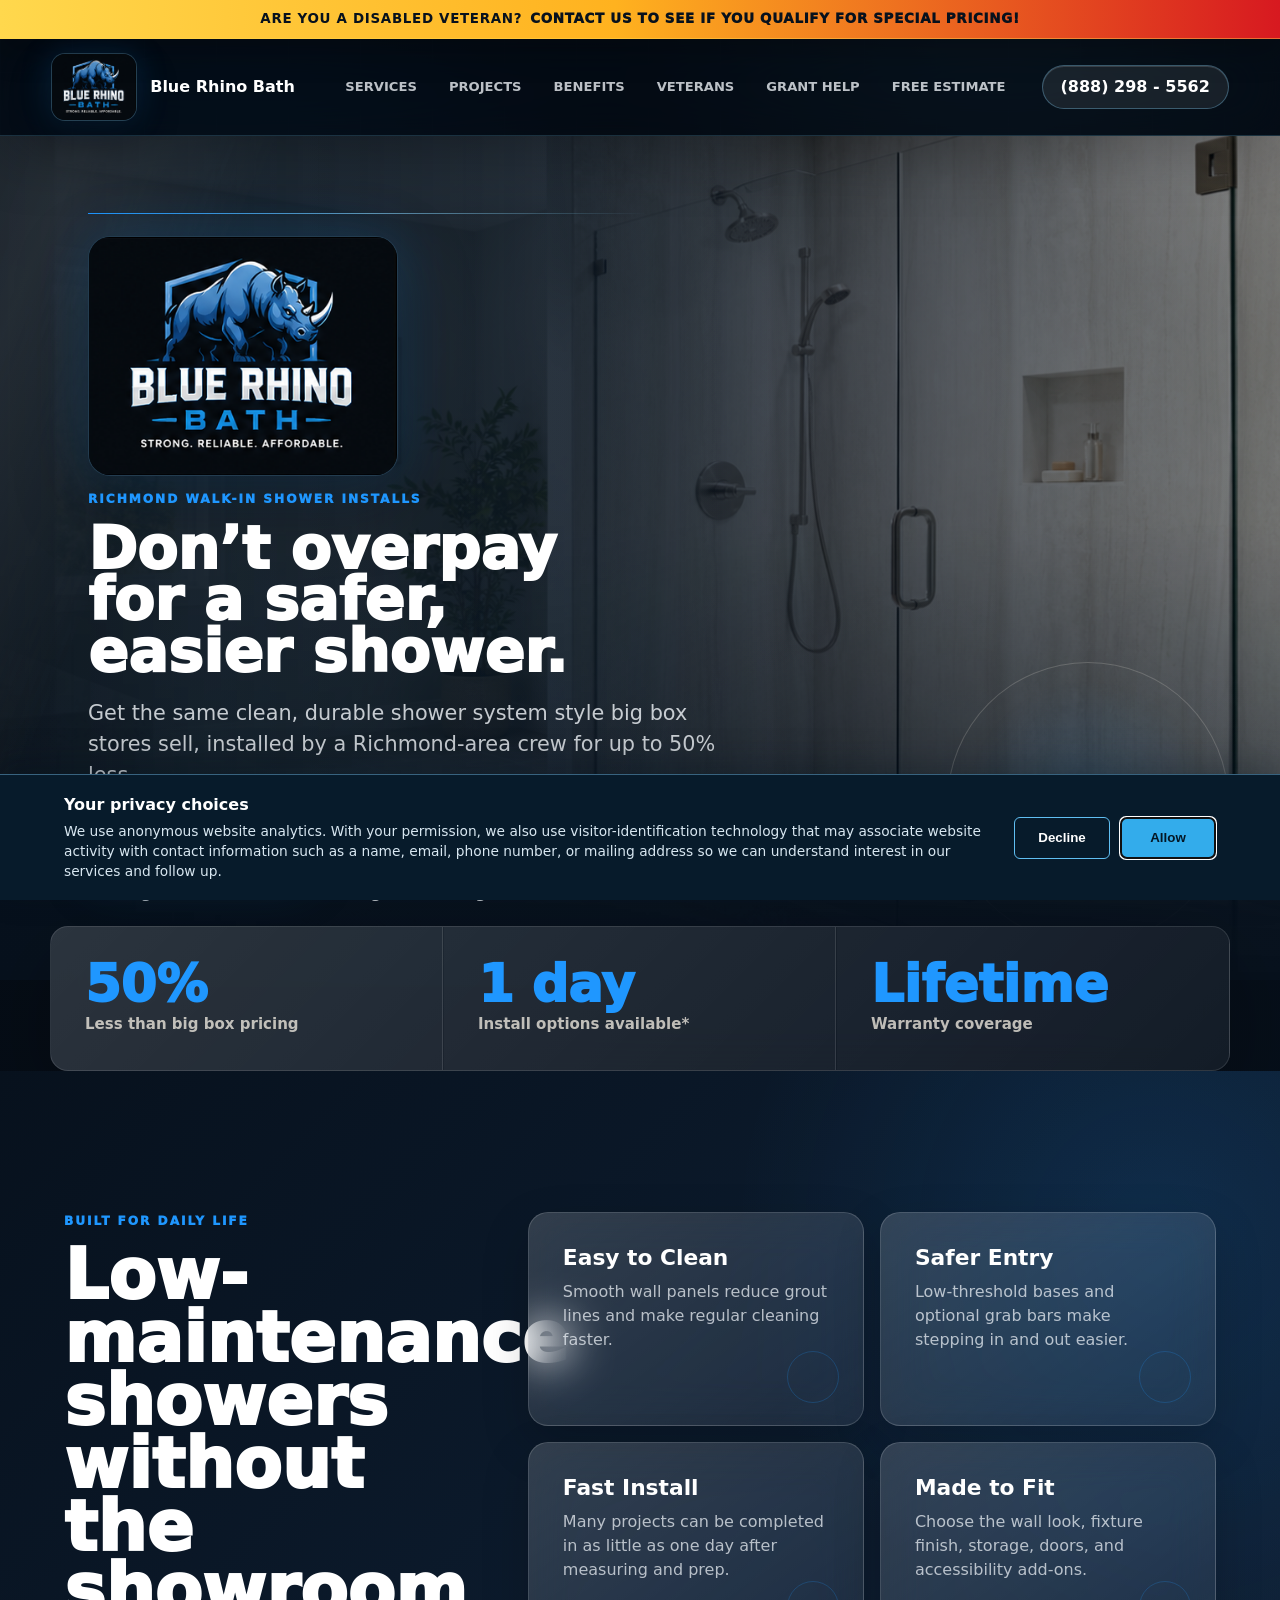
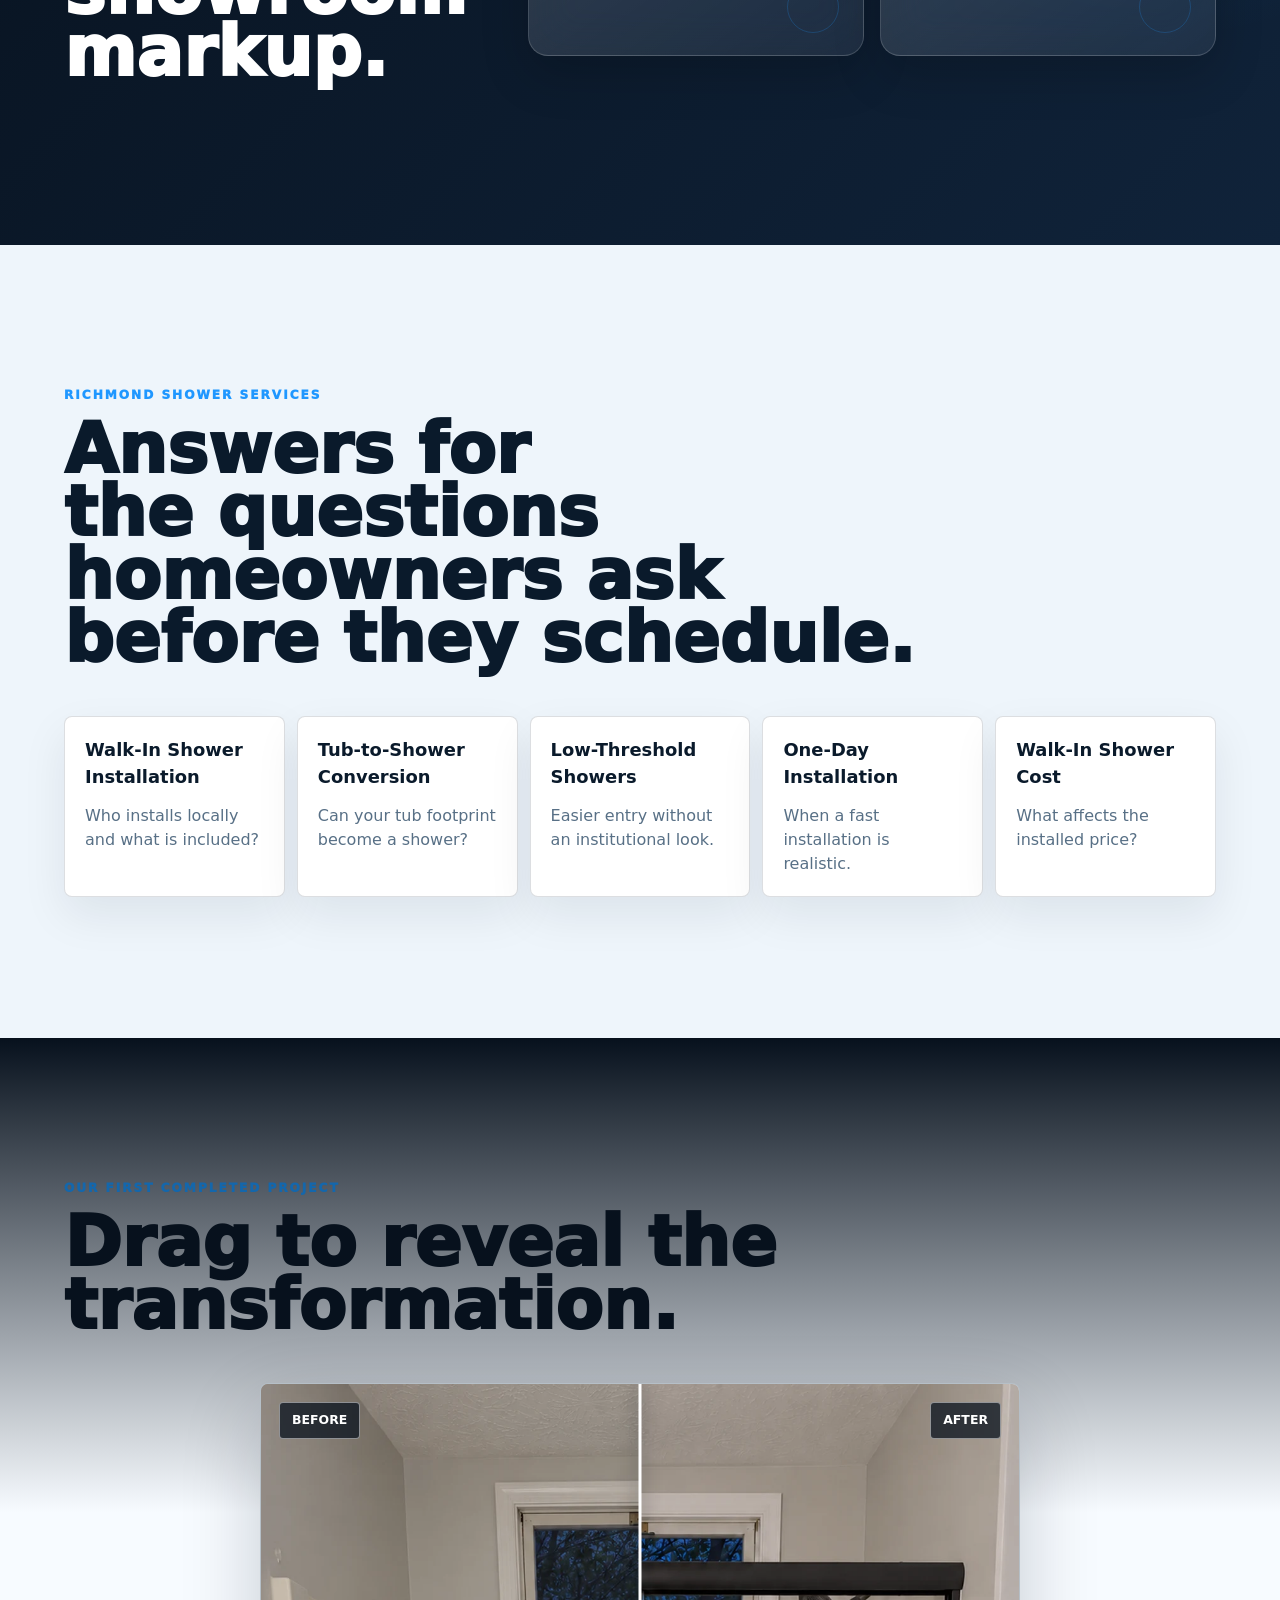
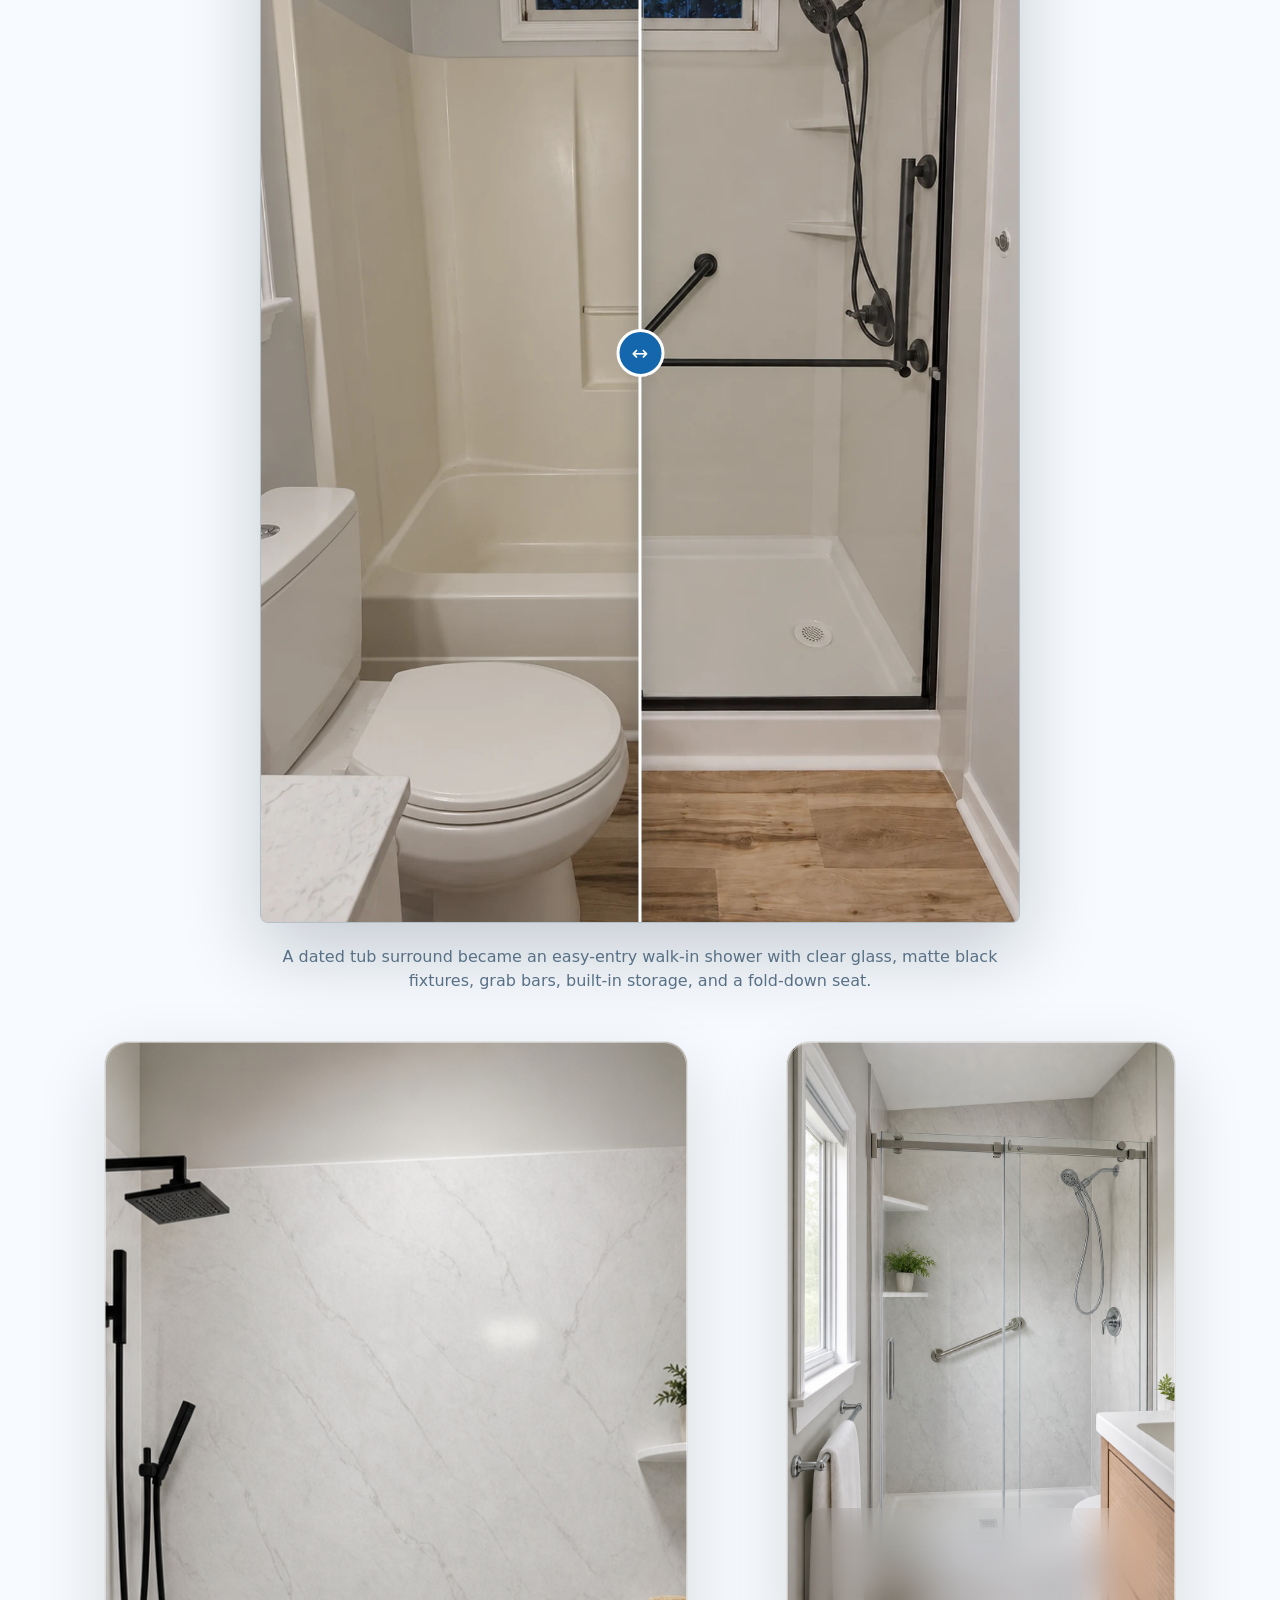
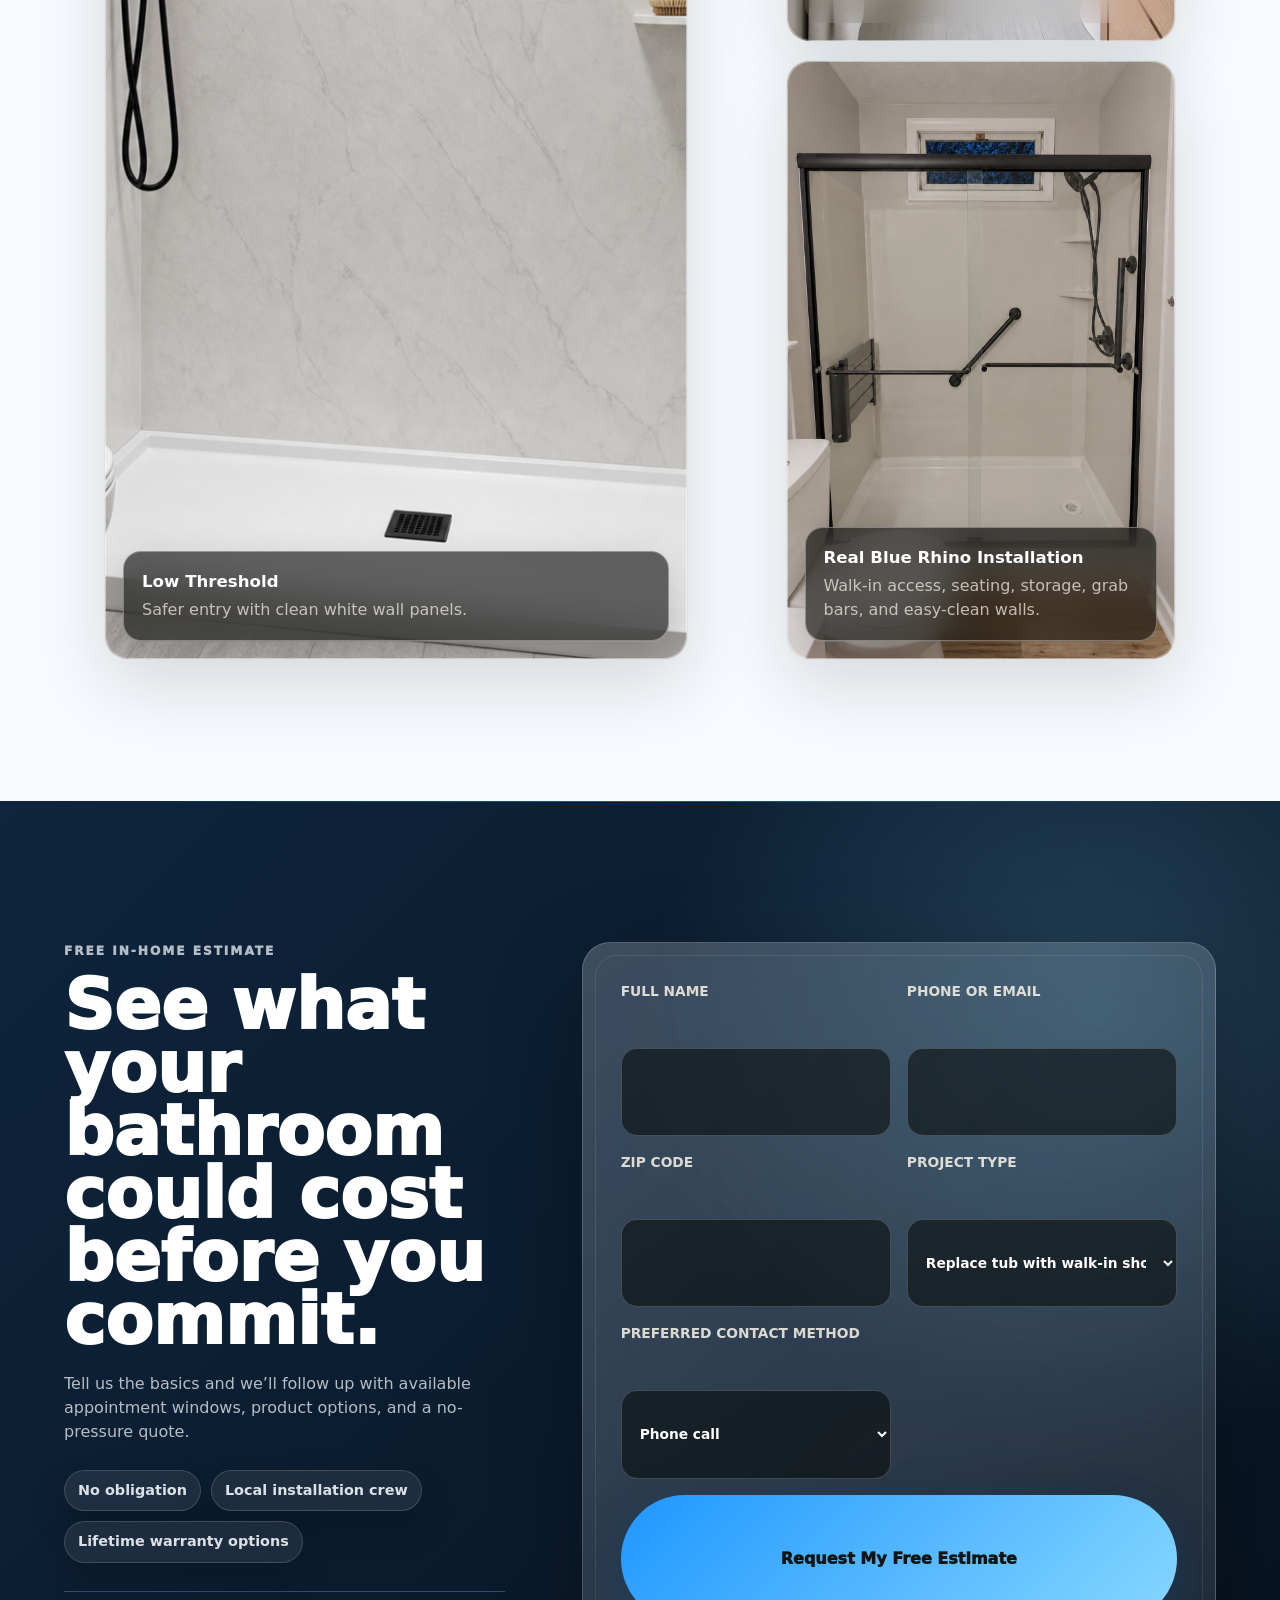
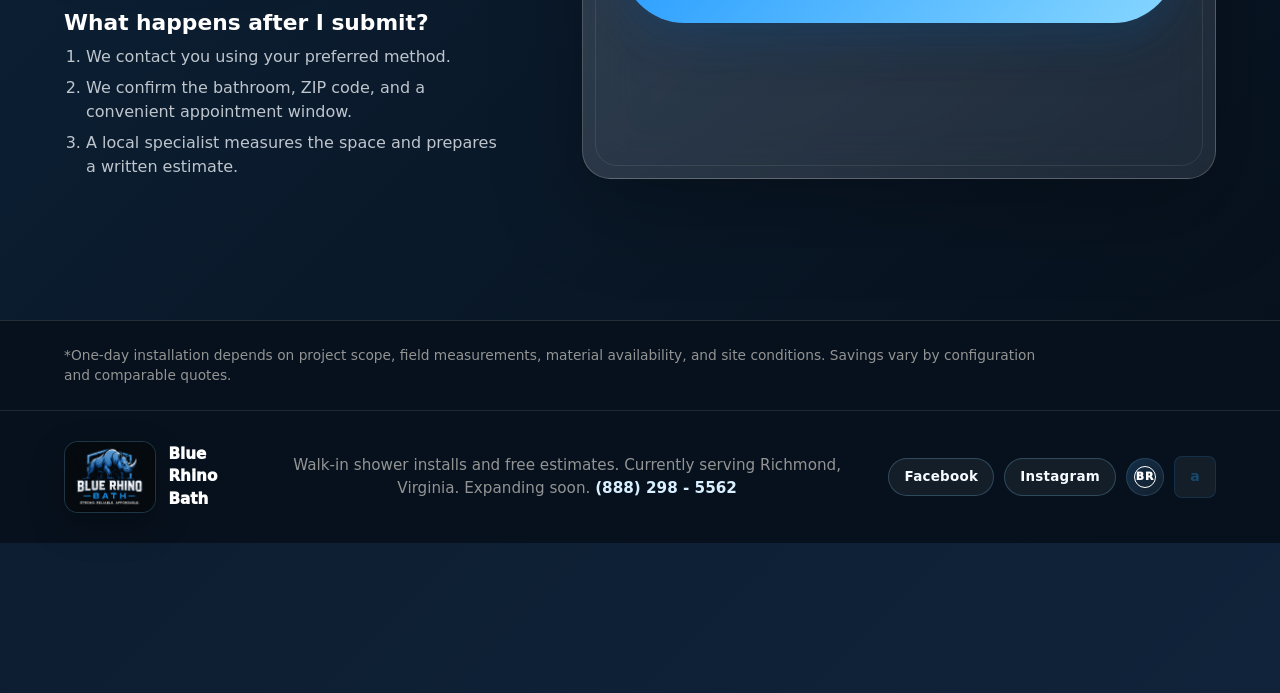
<file: index.html>
<!doctype html>
<html lang="en">
  <head>
    <meta charset="utf-8">
    <meta name="viewport" content="width=device-width, initial-scale=1">
    <title>Richmond VA Walk-In Shower Installs | Blue Rhino Bath</title>
    <meta
      name="description"
      content="Blue Rhino Bath provides walk-in shower installation in Richmond, Virginia with easy-clean acrylic systems, safer entry options, and free in-home estimates."
    >
    <link rel="canonical" href="https://bluerhinobath.com/">
    <meta property="og:site_name" content="Blue Rhino Bath">
    <meta property="og:type" content="website">
    <meta property="og:url" content="https://bluerhinobath.com/">
    <meta property="og:title" content="Richmond VA Walk-In Shower Installs | Blue Rhino Bath">
    <meta property="og:description" content="Walk-in shower installs without the big box markup. Currently serving Richmond, Virginia. Expanding soon.">
    <meta property="og:image" content="https://bluerhinobath.com/assets/social-share.png">
    <meta property="og:image:width" content="1200">
    <meta property="og:image:height" content="630">
    <meta name="twitter:card" content="summary_large_image">
    <meta name="twitter:title" content="Richmond VA Walk-In Shower Installs | Blue Rhino Bath">
    <meta name="twitter:description" content="Walk-in shower installs without the big box markup. Currently serving Richmond, Virginia. Expanding soon.">
    <meta name="twitter:image" content="https://bluerhinobath.com/assets/social-share.png">
    <link rel="image_src" href="https://bluerhinobath.com/assets/social-share.png">
    <link rel="icon" href="assets/blue-rhino-icon-transparent.png" type="image/png">
    <link rel="stylesheet" href="styles.css?v=20261029-1">
    <script type="application/ld+json">
      {
        "@context": "https://schema.org",
        "@type": "HomeAndConstructionBusiness",
        "@id": "https://bluerhinobath.com/#business",
        "name": "Blue Rhino Bath",
        "url": "https://bluerhinobath.com/",
        "image": "https://bluerhinobath.com/assets/social-share.png",
        "logo": "https://bluerhinobath.com/assets/blue-rhino-logo-dark.png",
        "telephone": "+1-888-298-5562",
        "email": "robert@bluerhinobath.com",
        "description": "Walk-in shower installation and acrylic shower remodeling in Richmond, Virginia.",
        "areaServed": [
          {
            "@type": "City",
            "name": "Richmond",
            "addressRegion": "VA",
            "addressCountry": "US"
          },
          {
            "@type": "State",
            "name": "Virginia",
            "addressCountry": "US"
          }
        ],
        "serviceType": [
          "Walk-in shower installation",
          "Acrylic shower replacement",
          "Tub-to-shower conversion",
          "Bathroom accessibility upgrades"
        ],
        "sameAs": [
          "https://www.facebook.com/bluerhinobath",
          "https://www.instagram.com/bluerhinobath/"
        ]
      }
    </script>
  </head>
  <body>
    <div class="top-ticker" aria-label="Veteran special pricing notice">
      <a href="veterans.html">
        <strong>Are you a disabled veteran?</strong> <span>Contact us to see if you qualify for special pricing!</span>
      </a>
    </div>

    <header class="site-header">
      <a class="brand" href="#top" aria-label="Blue Rhino Bath home">
        <img class="brand-logo" src="assets/blue-rhino-logo-dark.png" alt="">
        <span>Blue Rhino Bath</span>
      </a>
      <nav class="main-nav" aria-label="Primary navigation">
        <a href="#services">Services</a>
        <a href="#work">Projects</a>
        <a href="#benefits">Benefits</a>
        <a href="veterans.html">Veterans</a>
        <a href="assistance.html">Grant Help</a>
        <a href="#estimate">Free Estimate</a>
      </nav>
      <a class="header-phone" href="tel:+18882985562">(888) 298 - 5562</a>
    </header>

    <main id="top">
      <section class="hero" aria-label="Walk-in shower installation">
        <img
          class="hero-image"
          src="assets/hero-shower.png"
          alt="Bright bathroom with a newly installed walk-in shower"
        >
        <div class="hero-overlay"></div>
        <div class="hero-sheen" aria-hidden="true"></div>
        <div class="hero-content">
          <img class="hero-logo" src="assets/blue-rhino-logo-dark.png" alt="Blue Rhino Bath">
          <p class="eyebrow hero-kicker">Richmond walk-in shower installs</p>
          <h1 class="hero-title">Don’t overpay for a safer, easier shower.</h1>
          <p class="hero-copy hero-text">
            Get the same clean, durable shower system style big box stores sell, installed by a Richmond-area crew for up to 50% less.
          </p>
          <div class="hero-actions hero-ctas">
            <a class="button primary" href="#estimate">Get a Free Estimate</a>
            <a class="button secondary mobile-call-cta" href="tel:+18882985562">Call (888) 298-5562</a>
            <a class="button secondary" href="veterans.html">Veteran Pricing</a>
            <a class="button secondary" href="assistance.html">Grant Help</a>
          </div>
          <p class="hero-service-area">Serving Richmond and surrounding Central Virginia communities.</p>
        </div>
      </section>

      <section class="proof-band" aria-label="Key offer">
        <div class="proof-item reveal">
          <span class="proof-value">50%</span>
          <span class="proof-label">Less than big box pricing</span>
        </div>
        <div class="proof-item reveal">
          <span class="proof-value">1 day</span>
          <span class="proof-label">Install options available*</span>
        </div>
        <div class="proof-item reveal">
          <span class="proof-value">Lifetime</span>
          <span class="proof-label">Warranty coverage</span>
        </div>
      </section>

      <section class="section split" id="benefits">
        <div class="reveal">
          <p class="eyebrow">Built for daily life</p>
          <h2>Low-maintenance showers without the showroom markup.</h2>
        </div>
        <div class="benefit-grid" aria-label="Benefits">
          <article class="reveal">
            <h3>Easy to Clean</h3>
            <p>Smooth wall panels reduce grout lines and make regular cleaning faster.</p>
          </article>
          <article class="reveal">
            <h3>Safer Entry</h3>
            <p>Low-threshold bases and optional grab bars make stepping in and out easier.</p>
          </article>
          <article class="reveal">
            <h3>Fast Install</h3>
            <p>Many projects can be completed in as little as one day after measuring and prep.</p>
          </article>
          <article class="reveal">
            <h3>Made to Fit</h3>
            <p>Choose the wall look, fixture finish, storage, doors, and accessibility add-ons.</p>
          </article>
        </div>
      </section>

      <section class="section services-section" id="services">
        <div class="section-heading reveal">
          <p class="eyebrow">Richmond shower services</p>
          <h2>Answers for the questions homeowners ask before they schedule.</h2>
        </div>
        <div class="service-link-grid">
          <a class="service-link reveal" href="richmond-walk-in-shower-installation.html"><strong>Walk-In Shower Installation</strong><span>Who installs locally and what is included?</span></a>
          <a class="service-link reveal" href="tub-to-shower-conversion-richmond.html"><strong>Tub-to-Shower Conversion</strong><span>Can your tub footprint become a shower?</span></a>
          <a class="service-link reveal" href="low-threshold-showers-richmond.html"><strong>Low-Threshold Showers</strong><span>Easier entry without an institutional look.</span></a>
          <a class="service-link reveal" href="one-day-shower-installation-richmond.html"><strong>One-Day Installation</strong><span>When a fast installation is realistic.</span></a>
          <a class="service-link reveal" href="walk-in-shower-cost-richmond.html"><strong>Walk-In Shower Cost</strong><span>What affects the installed price?</span></a>
        </div>
      </section>

      <section class="section" id="work">
        <div class="section-heading reveal">
          <p class="eyebrow">Our first completed project</p>
          <h2>Drag to reveal the transformation.</h2>
        </div>
        <div class="before-after reveal" data-before-after style="--reveal-position: 50%;">
          <img class="before-after-image" src="assets/projects/harrington-after.webp" alt="Completed Blue Rhino Bath walk-in shower installation">
          <div class="before-after-before" aria-hidden="true">
            <img class="before-after-image" src="assets/projects/harrington-before.webp" alt="">
          </div>
          <span class="before-after-label before-label">Before</span>
          <span class="before-after-label after-label">After</span>
          <div class="before-after-divider" aria-hidden="true"><span>↔</span></div>
          <input class="before-after-range" type="range" min="0" max="100" value="50" aria-label="Reveal before or after bathroom renovation">
        </div>
        <p class="project-summary reveal">A dated tub surround became an easy-entry walk-in shower with clear glass, matte black fixtures, grab bars, built-in storage, and a fold-down seat.</p>
        <div class="gallery">
          <figure class="reveal">
            <img src="assets/gallery-low-threshold.png" alt="Walk-in shower with low threshold and grab bar">
            <figcaption>
              <strong>Low Threshold</strong>
              Safer entry with clean white wall panels.
            </figcaption>
          </figure>
          <figure class="reveal">
            <img src="assets/gallery-modern-panels.png" alt="Modern walk-in shower with black fixtures and shelves">
            <figcaption>
              <strong>Modern Panels</strong>
              Stone-look walls with matte black fixtures.
            </figcaption>
          </figure>
          <figure class="reveal">
            <img src="assets/projects/harrington-after.webp" alt="Completed walk-in shower with glass doors and matte black fixtures">
            <figcaption>
              <strong>Real Blue Rhino Installation</strong>
              Walk-in access, seating, storage, grab bars, and easy-clean walls.
            </figcaption>
          </figure>
        </div>
      </section>

      <section class="estimate-section" id="estimate">
        <div class="estimate-copy reveal">
          <p class="eyebrow">Free in-home estimate</p>
          <h2>See what your bathroom could cost before you commit.</h2>
          <p>
            Tell us the basics and we’ll follow up with available appointment windows, product options, and a no-pressure quote.
          </p>
          <ul class="check-list">
            <li>No obligation</li>
            <li>Local installation crew</li>
            <li>Lifetime warranty options</li>
          </ul>
          <div class="after-submit">
            <h3>What happens after I submit?</h3>
            <ol>
              <li>We contact you using your preferred method.</li>
              <li>We confirm the bathroom, ZIP code, and a convenient appointment window.</li>
              <li>A local specialist measures the space and prepares a written estimate.</li>
            </ol>
          </div>
        </div>

        <form class="estimate-form reveal" id="estimate-form" action="https://formsubmit.co/robert@bluerhinobath.com" method="POST">
          <input type="hidden" name="_subject" value="Blue Rhino Bath general estimate lead">
          <input type="hidden" name="_template" value="table">
          <input type="hidden" name="_captcha" value="false">
          <input type="hidden" name="_next" value="https://bluerhinobath.com/thanks.html">
          <input type="text" name="_honey" tabindex="-1" autocomplete="off" class="honeypot">
          <input type="hidden" name="Lead source" value="Homepage estimate form">
          <label>
            Full name
            <input name="name" autocomplete="name" required>
          </label>
          <label>
            Phone or email
            <input name="contact" required>
          </label>
          <label>
            ZIP code
            <input name="zip" inputmode="numeric" autocomplete="postal-code" required>
          </label>
          <label>
            Project type
            <select name="project">
              <option>Replace tub with walk-in shower</option>
              <option>Replace existing shower</option>
              <option>Accessibility upgrade</option>
              <option>Not sure yet</option>
            </select>
          </label>
          <label>
            Preferred contact method
            <select name="preferred_contact" required>
              <option>Phone call</option>
              <option>Text message</option>
              <option>Email</option>
            </select>
          </label>
          <button class="button primary full" type="submit">Request My Free Estimate</button>
          <p class="form-status" id="form-status" role="status" aria-live="polite"></p>
        </form>
      </section>

      <section class="fine-print">
        <p>
          *One-day installation depends on project scope, field measurements, material availability, and site conditions.
          Savings vary by configuration and comparable quotes.
        </p>
      </section>
    </main>

    <footer class="site-footer">
      <span class="footer-brand">
        <img class="footer-logo" src="assets/blue-rhino-logo-dark.png" alt="">
        Blue Rhino Bath
      </span>
      <span class="footer-details">Walk-in shower installs and free estimates. Currently serving Richmond, Virginia. Expanding soon. <a href="tel:+18882985562">(888) 298 - 5562</a></span>
      <span class="footer-social">
        <a href="https://www.facebook.com/bluerhinobath" target="_blank" rel="noopener">Facebook</a>
        <a href="https://www.instagram.com/bluerhinobath/" target="_blank" rel="noopener">Instagram</a>
        <a class="rep-portal-link" href="https://crm.bluerhinobath.com/?view=sales" aria-label="Sales portal">
          <span aria-hidden="true">BR</span>
        </a>
        <a class="admin-portal-link" href="https://crm.bluerhinobath.com/?view=admin" aria-label="Admin dashboard" title="Admin dashboard">a</a>
      </span>
    </footer>

    <script src="script.js?v=20261029-1"></script>
  </body>
</html>
</file>
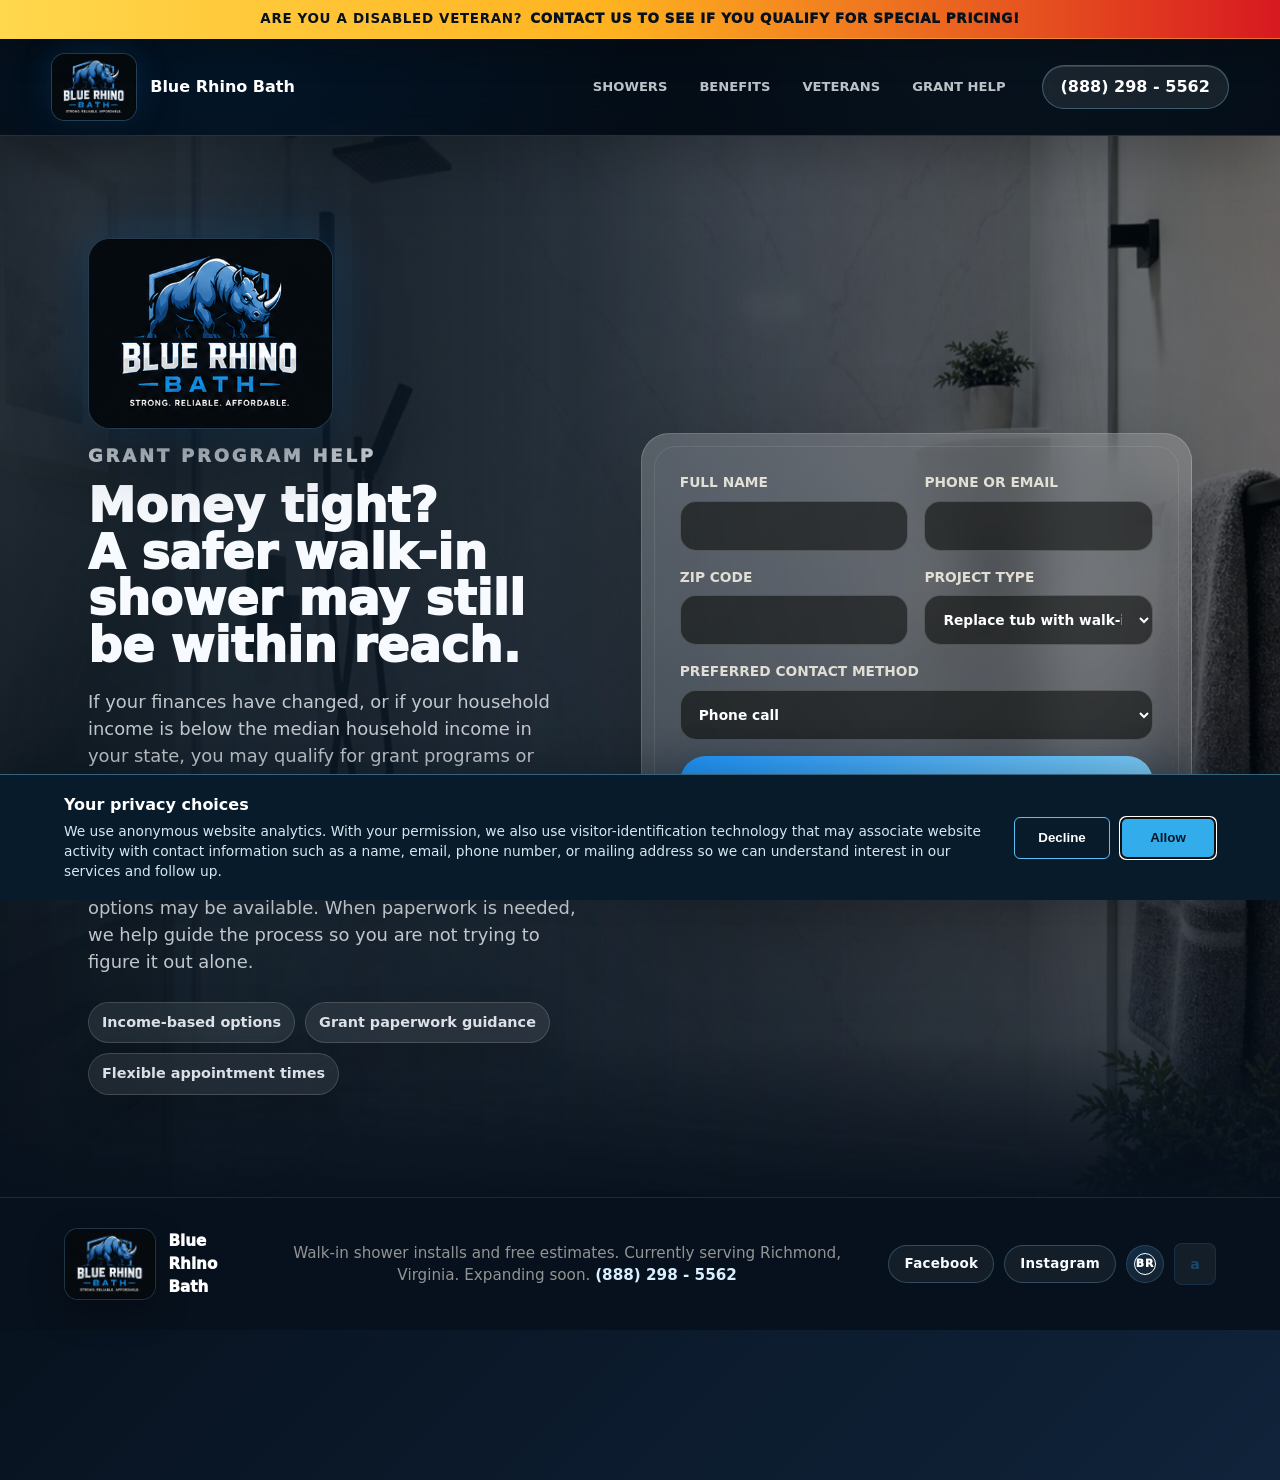
<file: assistance.html>
<!doctype html>
<html lang="en">
  <head>
    <meta charset="utf-8">
    <meta name="viewport" content="width=device-width, initial-scale=1">
    <title>Richmond VA Walk-In Shower Grant Assistance | Blue Rhino Bath</title>
    <meta
      name="description"
      content="Blue Rhino Bath helps Richmond, Virginia homeowners explore grant programs and special pricing for walk-in shower installation when money is tight."
    >
    <link rel="canonical" href="https://bluerhinobath.com/assistance.html">
    <meta property="og:site_name" content="Blue Rhino Bath">
    <meta property="og:type" content="website">
    <meta property="og:url" content="https://bluerhinobath.com/assistance.html">
    <meta property="og:title" content="Richmond VA Walk-In Shower Grant Assistance | Blue Rhino Bath">
    <meta property="og:description" content="Richmond homeowners can explore grant programs and special pricing for walk-in shower installation.">
    <meta property="og:image" content="https://bluerhinobath.com/assets/social-share.png">
    <meta property="og:image:width" content="1200">
    <meta property="og:image:height" content="630">
    <meta name="twitter:card" content="summary_large_image">
    <meta name="twitter:title" content="Richmond VA Walk-In Shower Grant Assistance | Blue Rhino Bath">
    <meta name="twitter:description" content="Richmond homeowners can explore grant programs and special pricing for walk-in shower installation.">
    <meta name="twitter:image" content="https://bluerhinobath.com/assets/social-share.png">
    <link rel="image_src" href="https://bluerhinobath.com/assets/social-share.png">
    <link rel="icon" href="assets/blue-rhino-icon-transparent.png" type="image/png">
    <link rel="stylesheet" href="styles.css?v=20261029-1">
  </head>
  <body>
    <div class="top-ticker" aria-label="Veteran special pricing notice">
      <a href="veterans.html">
        <strong>Are you a disabled veteran?</strong> <span>Contact us to see if you qualify for special pricing!</span>
      </a>
    </div>

    <header class="site-header">
      <a class="brand" href="index.html" aria-label="Blue Rhino Bath home">
        <img class="brand-logo" src="assets/blue-rhino-logo-dark.png" alt="">
        <span>Blue Rhino Bath</span>
      </a>
      <nav class="main-nav" aria-label="Primary navigation">
        <a href="index.html#work">Showers</a>
        <a href="index.html#benefits">Benefits</a>
        <a href="veterans.html">Veterans</a>
        <a href="assistance.html">Grant Help</a>
      </nav>
      <a class="header-phone" href="tel:+18882985562">(888) 298 - 5562</a>
    </header>

    <main id="top">
      <section class="landing-hero">
        <img
          class="hero-image"
          src="assets/gallery-low-threshold.png"
          alt="Walk-in shower with low threshold and grab bar"
        >
        <div class="hero-overlay"></div>
        <div class="hero-sheen" aria-hidden="true"></div>

        <div class="landing-copy reveal">
          <img class="hero-logo" src="assets/blue-rhino-logo-dark.png" alt="Blue Rhino Bath">
          <p class="eyebrow">Grant program help</p>
          <h1>Money tight? A safer walk-in shower may still be within reach.</h1>
          <p>
            If your finances have changed, or if your household income is below the median household income in your state, you may qualify for grant programs or special pricing that can help with a walk-in shower installation.
          </p>
          <p>
            Contact us today so we can set an appointment, learn what you need, and work with you to see what options may be available. When paperwork is needed, we help guide the process so you are not trying to figure it out alone.
          </p>
          <ul class="check-list">
            <li>Income-based options</li>
            <li>Grant paperwork guidance</li>
            <li>Flexible appointment times</li>
          </ul>
        </div>

        <form class="estimate-form landing-form reveal" action="https://formsubmit.co/robert@bluerhinobath.com" method="POST">
          <input type="hidden" name="_subject" value="Blue Rhino Bath income-based assistance lead">
          <input type="hidden" name="_template" value="table">
          <input type="hidden" name="_captcha" value="false">
          <input type="hidden" name="_next" value="https://bluerhinobath.com/thanks.html">
          <input type="text" name="_honey" tabindex="-1" autocomplete="off" class="honeypot">
          <input type="hidden" name="Lead source" value="Income assistance landing page">

          <label>
            Full name
            <input name="name" autocomplete="name" required>
          </label>
          <label>
            Phone or email
            <input name="contact" required>
          </label>
          <label>
            ZIP code
            <input name="zip" inputmode="numeric" autocomplete="postal-code" required>
          </label>
          <label>
            Project type
            <select name="project">
              <option>Replace tub with walk-in shower</option>
              <option>Replace existing shower</option>
              <option>Accessibility upgrade</option>
              <option>Not sure yet</option>
            </select>
          </label>
          <label class="full">
            Preferred contact method
            <select name="preferred_contact"><option>Phone call</option><option>Text message</option><option>Email</option></select>
          </label>
          <button class="button primary full" type="submit">Check My Options</button>
          <p class="form-note full">Grant programs, special pricing, and eligibility vary by state, income level, documentation, and project scope.</p>
        </form>
      </section>
    </main>

    <footer class="site-footer">
      <span class="footer-brand">
        <img class="footer-logo" src="assets/blue-rhino-logo-dark.png" alt="">
        Blue Rhino Bath
      </span>
      <span class="footer-details">Walk-in shower installs and free estimates. Currently serving Richmond, Virginia. Expanding soon. <a href="tel:+18882985562">(888) 298 - 5562</a></span>
      <span class="footer-social">
        <a href="https://www.facebook.com/bluerhinobath" target="_blank" rel="noopener">Facebook</a>
        <a href="https://www.instagram.com/bluerhinobath/" target="_blank" rel="noopener">Instagram</a>
        <a class="rep-portal-link" href="https://crm.bluerhinobath.com/?view=sales" aria-label="Sales portal">
          <span aria-hidden="true">BR</span>
        </a>
        <a class="admin-portal-link" href="https://crm.bluerhinobath.com/?view=admin" aria-label="Admin dashboard" title="Admin dashboard">a</a>
      </span>
    </footer>

    <script src="script.js?v=20261029-1"></script>
  </body>
</html>
</file>
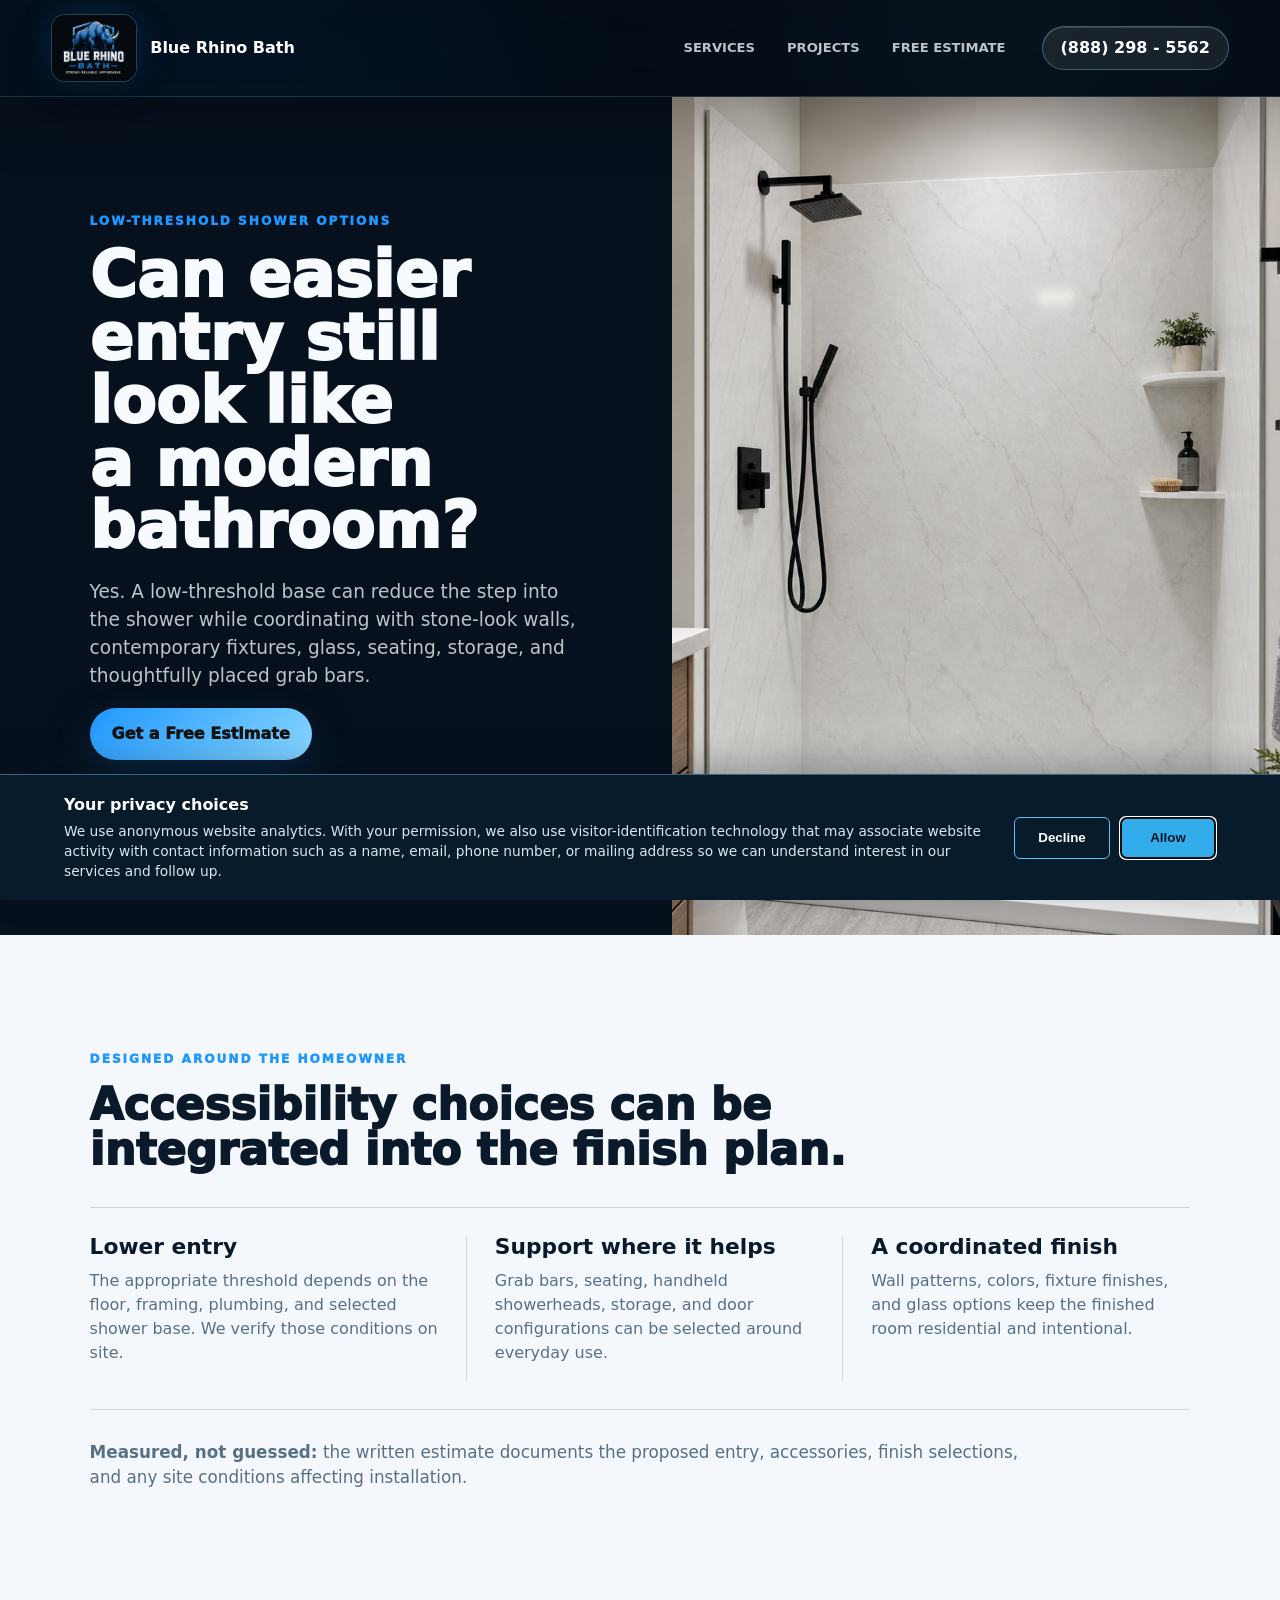
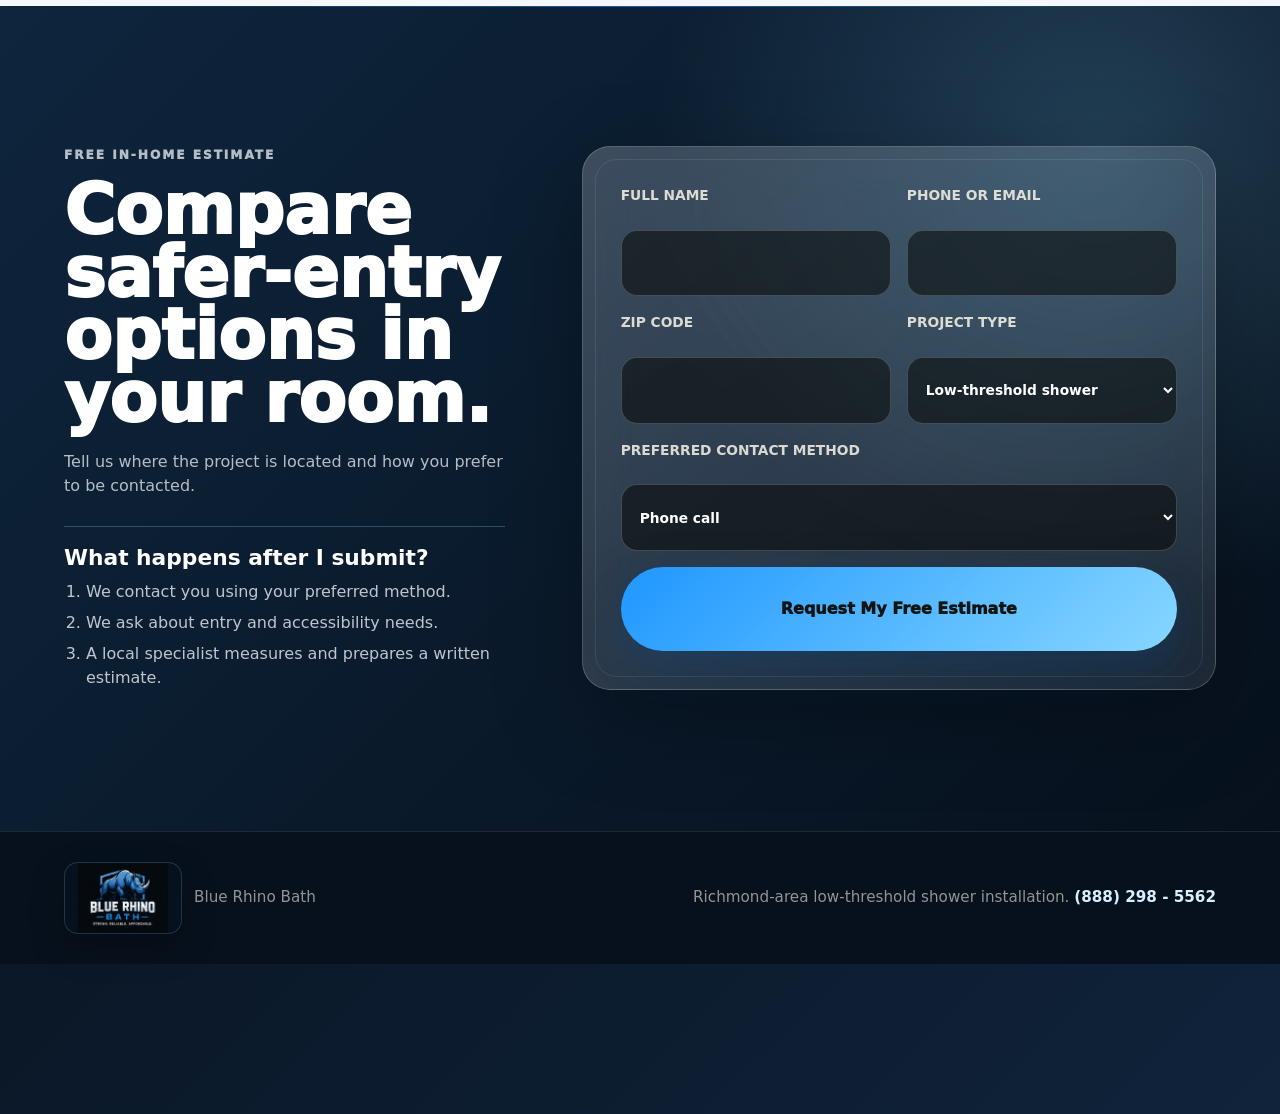
<file: low-threshold-showers-richmond.html>
<!doctype html>
<html lang="en">
<head><meta charset="utf-8"><meta name="viewport" content="width=device-width, initial-scale=1"><title>Low-Threshold Showers Richmond VA | Blue Rhino Bath</title><meta name="description" content="Explore low-threshold shower options in Richmond for easier entry without an institutional appearance."><link rel="canonical" href="https://bluerhinobath.com/low-threshold-showers-richmond.html"><link rel="icon" href="assets/blue-rhino-icon-transparent.png" type="image/png"><link rel="stylesheet" href="styles.css?v=20261029-1"></head>
<body><header class="site-header"><a class="brand" href="index.html"><img class="brand-logo" src="assets/blue-rhino-logo-dark.png" alt=""><span>Blue Rhino Bath</span></a><nav class="main-nav"><a href="index.html#services">Services</a><a href="index.html#work">Projects</a><a href="#estimate">Free Estimate</a></nav><a class="header-phone" href="tel:+18882985562">(888) 298 - 5562</a></header>
  <main><section class="service-hero"><div class="service-hero-copy"><p class="eyebrow">Low-threshold shower options</p><h1>Can easier entry still look like a modern bathroom?</h1><p>Yes. A low-threshold base can reduce the step into the shower while coordinating with stone-look walls, contemporary fixtures, glass, seating, storage, and thoughtfully placed grab bars.</p><div class="hero-actions"><a class="button primary" href="#estimate">Get a Free Estimate</a><a class="button secondary mobile-call-cta" href="tel:+18882985562">Call (888) 298-5562</a></div><p class="hero-service-area">Serving Richmond and surrounding Central Virginia communities.</p></div><img src="assets/gallery-low-threshold.png" alt="Low-threshold shower with coordinated walls and safety accessories"></section>
    <section class="service-answer"><div><p class="eyebrow">Designed around the homeowner</p><h2>Accessibility choices can be integrated into the finish plan.</h2></div><div class="answer-grid"><article><h3>Lower entry</h3><p>The appropriate threshold depends on the floor, framing, plumbing, and selected shower base. We verify those conditions on site.</p></article><article><h3>Support where it helps</h3><p>Grab bars, seating, handheld showerheads, storage, and door configurations can be selected around everyday use.</p></article><article><h3>A coordinated finish</h3><p>Wall patterns, colors, fixture finishes, and glass options keep the finished room residential and intentional.</p></article></div><div class="proof-note"><strong>Measured, not guessed:</strong> the written estimate documents the proposed entry, accessories, finish selections, and any site conditions affecting installation.</div></section>
    <section class="estimate-section service-estimate" id="estimate"><div class="estimate-copy"><p class="eyebrow">Free in-home estimate</p><h2>Compare safer-entry options in your room.</h2><p>Tell us where the project is located and how you prefer to be contacted.</p><div class="after-submit"><h3>What happens after I submit?</h3><ol><li>We contact you using your preferred method.</li><li>We ask about entry and accessibility needs.</li><li>A local specialist measures and prepares a written estimate.</li></ol></div></div><form class="estimate-form" action="https://formsubmit.co/robert@bluerhinobath.com" method="POST"><input type="hidden" name="_subject" value="Richmond low-threshold shower lead"><input type="hidden" name="_template" value="table"><input type="hidden" name="_captcha" value="false"><input type="hidden" name="_next" value="https://bluerhinobath.com/thanks.html"><input type="text" name="_honey" tabindex="-1" autocomplete="off" class="honeypot"><input type="hidden" name="Lead source" value="Low-threshold showers Richmond page"><label>Full name<input name="name" required></label><label>Phone or email<input name="contact" required></label><label>ZIP code<input name="zip" inputmode="numeric" required></label><label>Project type<select name="project"><option>Low-threshold shower</option><option>Tub-to-shower conversion</option><option>Accessibility upgrade</option><option>Not sure yet</option></select></label><label class="full">Preferred contact method<select name="preferred_contact"><option>Phone call</option><option>Text message</option><option>Email</option></select></label><button class="button primary full" type="submit">Request My Free Estimate</button></form></section>
  </main><footer class="site-footer"><a class="footer-brand" href="index.html"><img class="footer-logo" src="assets/blue-rhino-logo-dark.png" alt="">Blue Rhino Bath</a><span class="footer-details">Richmond-area low-threshold shower installation. <a href="tel:+18882985562">(888) 298 - 5562</a></span></footer><script src="script.js?v=20261029-1"></script></body></html>
</file>
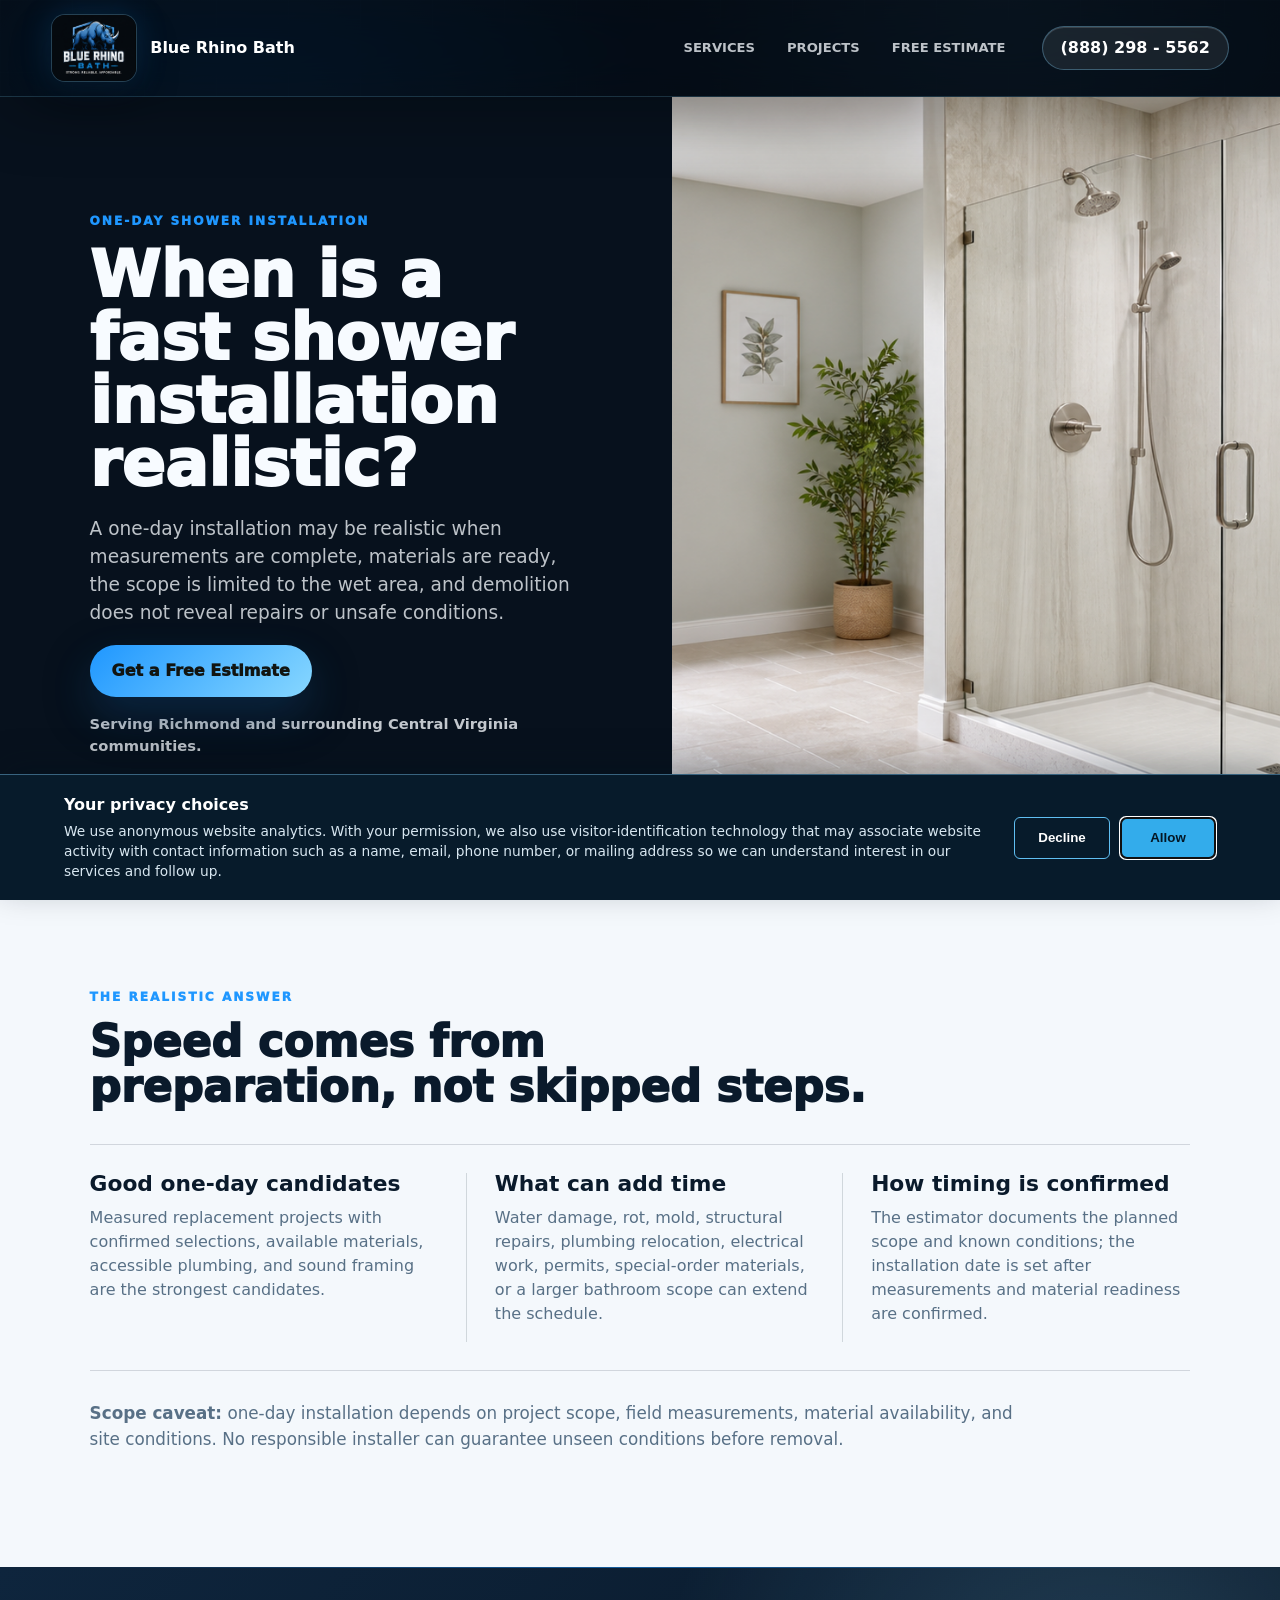
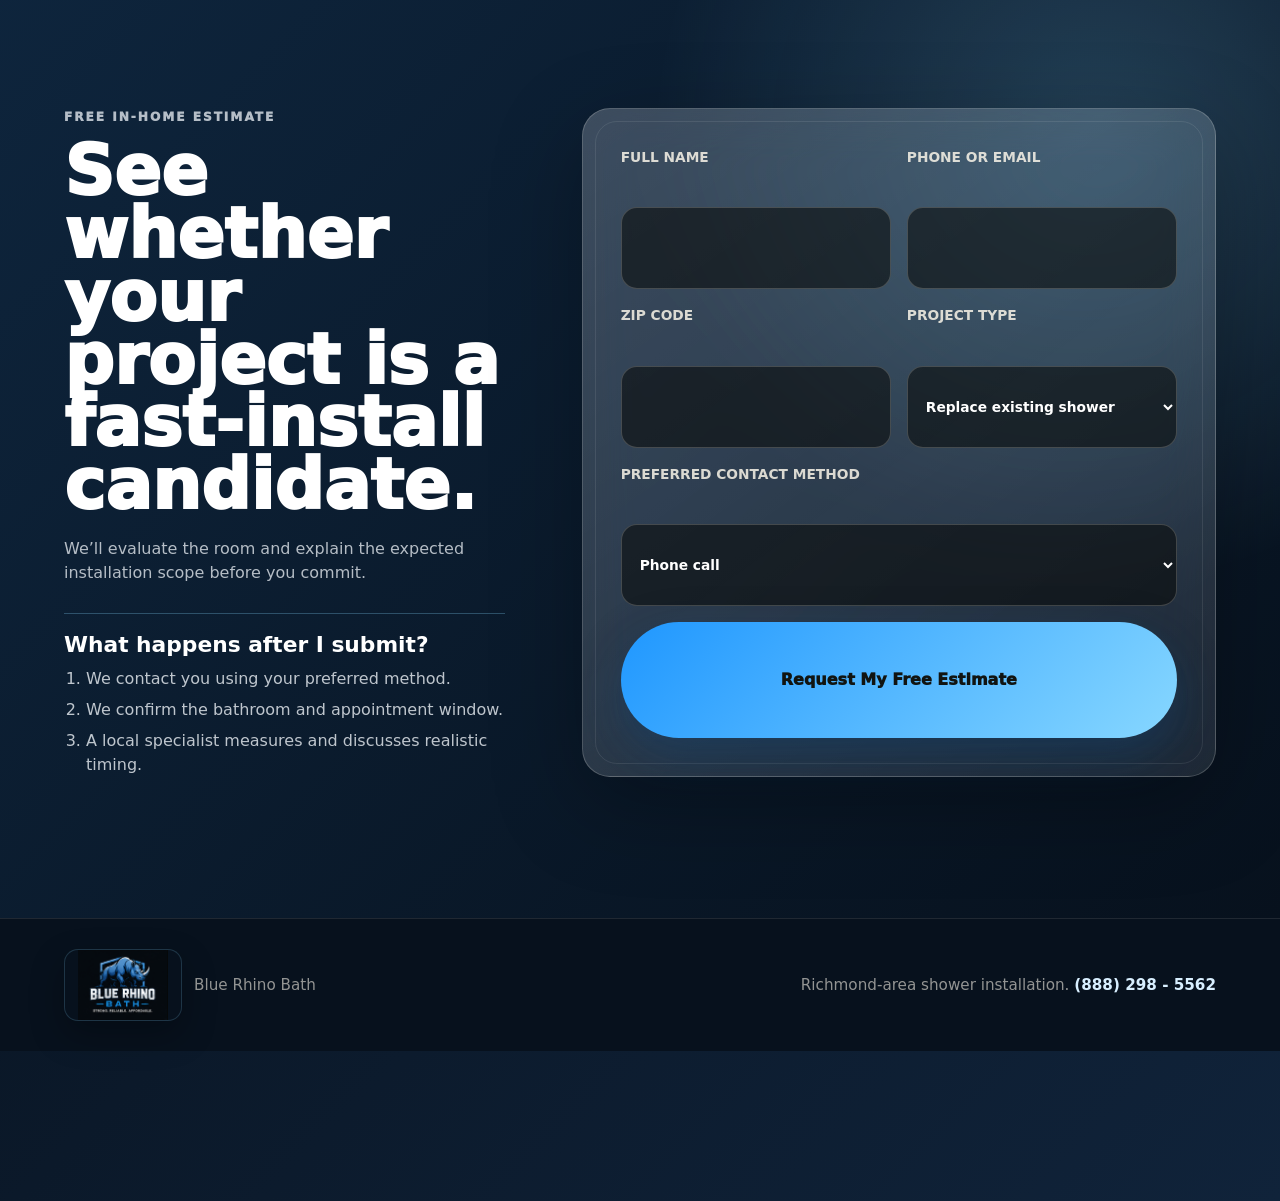
<file: one-day-shower-installation-richmond.html>
<!doctype html>
<html lang="en">
<head><meta charset="utf-8"><meta name="viewport" content="width=device-width, initial-scale=1"><title>One-Day Shower Installation Richmond VA | Blue Rhino Bath</title><meta name="description" content="Learn when a one-day shower installation is realistic in Richmond and which site conditions can extend the schedule."><link rel="canonical" href="https://bluerhinobath.com/one-day-shower-installation-richmond.html"><link rel="icon" href="assets/blue-rhino-icon-transparent.png" type="image/png"><link rel="stylesheet" href="styles.css?v=20261029-1"></head>
<body><header class="site-header"><a class="brand" href="index.html"><img class="brand-logo" src="assets/blue-rhino-logo-dark.png" alt=""><span>Blue Rhino Bath</span></a><nav class="main-nav"><a href="index.html#services">Services</a><a href="index.html#work">Projects</a><a href="#estimate">Free Estimate</a></nav><a class="header-phone" href="tel:+18882985562">(888) 298 - 5562</a></header>
  <main><section class="service-hero"><div class="service-hero-copy"><p class="eyebrow">One-day shower installation</p><h1>When is a fast shower installation realistic?</h1><p>A one-day installation may be realistic when measurements are complete, materials are ready, the scope is limited to the wet area, and demolition does not reveal repairs or unsafe conditions.</p><div class="hero-actions"><a class="button primary" href="#estimate">Get a Free Estimate</a><a class="button secondary mobile-call-cta" href="tel:+18882985562">Call (888) 298-5562</a></div><p class="hero-service-area">Serving Richmond and surrounding Central Virginia communities.</p></div><img src="assets/hero-shower.png" alt="Finished shower installation with wall panels and glass enclosure"></section>
    <section class="service-answer"><div><p class="eyebrow">The realistic answer</p><h2>Speed comes from preparation, not skipped steps.</h2></div><div class="answer-grid"><article><h3>Good one-day candidates</h3><p>Measured replacement projects with confirmed selections, available materials, accessible plumbing, and sound framing are the strongest candidates.</p></article><article><h3>What can add time</h3><p>Water damage, rot, mold, structural repairs, plumbing relocation, electrical work, permits, special-order materials, or a larger bathroom scope can extend the schedule.</p></article><article><h3>How timing is confirmed</h3><p>The estimator documents the planned scope and known conditions; the installation date is set after measurements and material readiness are confirmed.</p></article></div><div class="proof-note"><strong>Scope caveat:</strong> one-day installation depends on project scope, field measurements, material availability, and site conditions. No responsible installer can guarantee unseen conditions before removal.</div></section>
    <section class="estimate-section service-estimate" id="estimate"><div class="estimate-copy"><p class="eyebrow">Free in-home estimate</p><h2>See whether your project is a fast-install candidate.</h2><p>We’ll evaluate the room and explain the expected installation scope before you commit.</p><div class="after-submit"><h3>What happens after I submit?</h3><ol><li>We contact you using your preferred method.</li><li>We confirm the bathroom and appointment window.</li><li>A local specialist measures and discusses realistic timing.</li></ol></div></div><form class="estimate-form" action="https://formsubmit.co/robert@bluerhinobath.com" method="POST"><input type="hidden" name="_subject" value="Richmond one-day shower installation lead"><input type="hidden" name="_template" value="table"><input type="hidden" name="_captcha" value="false"><input type="hidden" name="_next" value="https://bluerhinobath.com/thanks.html"><input type="text" name="_honey" tabindex="-1" autocomplete="off" class="honeypot"><input type="hidden" name="Lead source" value="One-day shower installation Richmond page"><label>Full name<input name="name" required></label><label>Phone or email<input name="contact" required></label><label>ZIP code<input name="zip" inputmode="numeric" required></label><label>Project type<select name="project"><option>Replace existing shower</option><option>Tub-to-shower conversion</option><option>Low-threshold shower</option><option>Not sure yet</option></select></label><label class="full">Preferred contact method<select name="preferred_contact"><option>Phone call</option><option>Text message</option><option>Email</option></select></label><button class="button primary full" type="submit">Request My Free Estimate</button></form></section>
  </main><footer class="site-footer"><a class="footer-brand" href="index.html"><img class="footer-logo" src="assets/blue-rhino-logo-dark.png" alt="">Blue Rhino Bath</a><span class="footer-details">Richmond-area shower installation. <a href="tel:+18882985562">(888) 298 - 5562</a></span></footer><script src="script.js?v=20261029-1"></script></body></html>
</file>
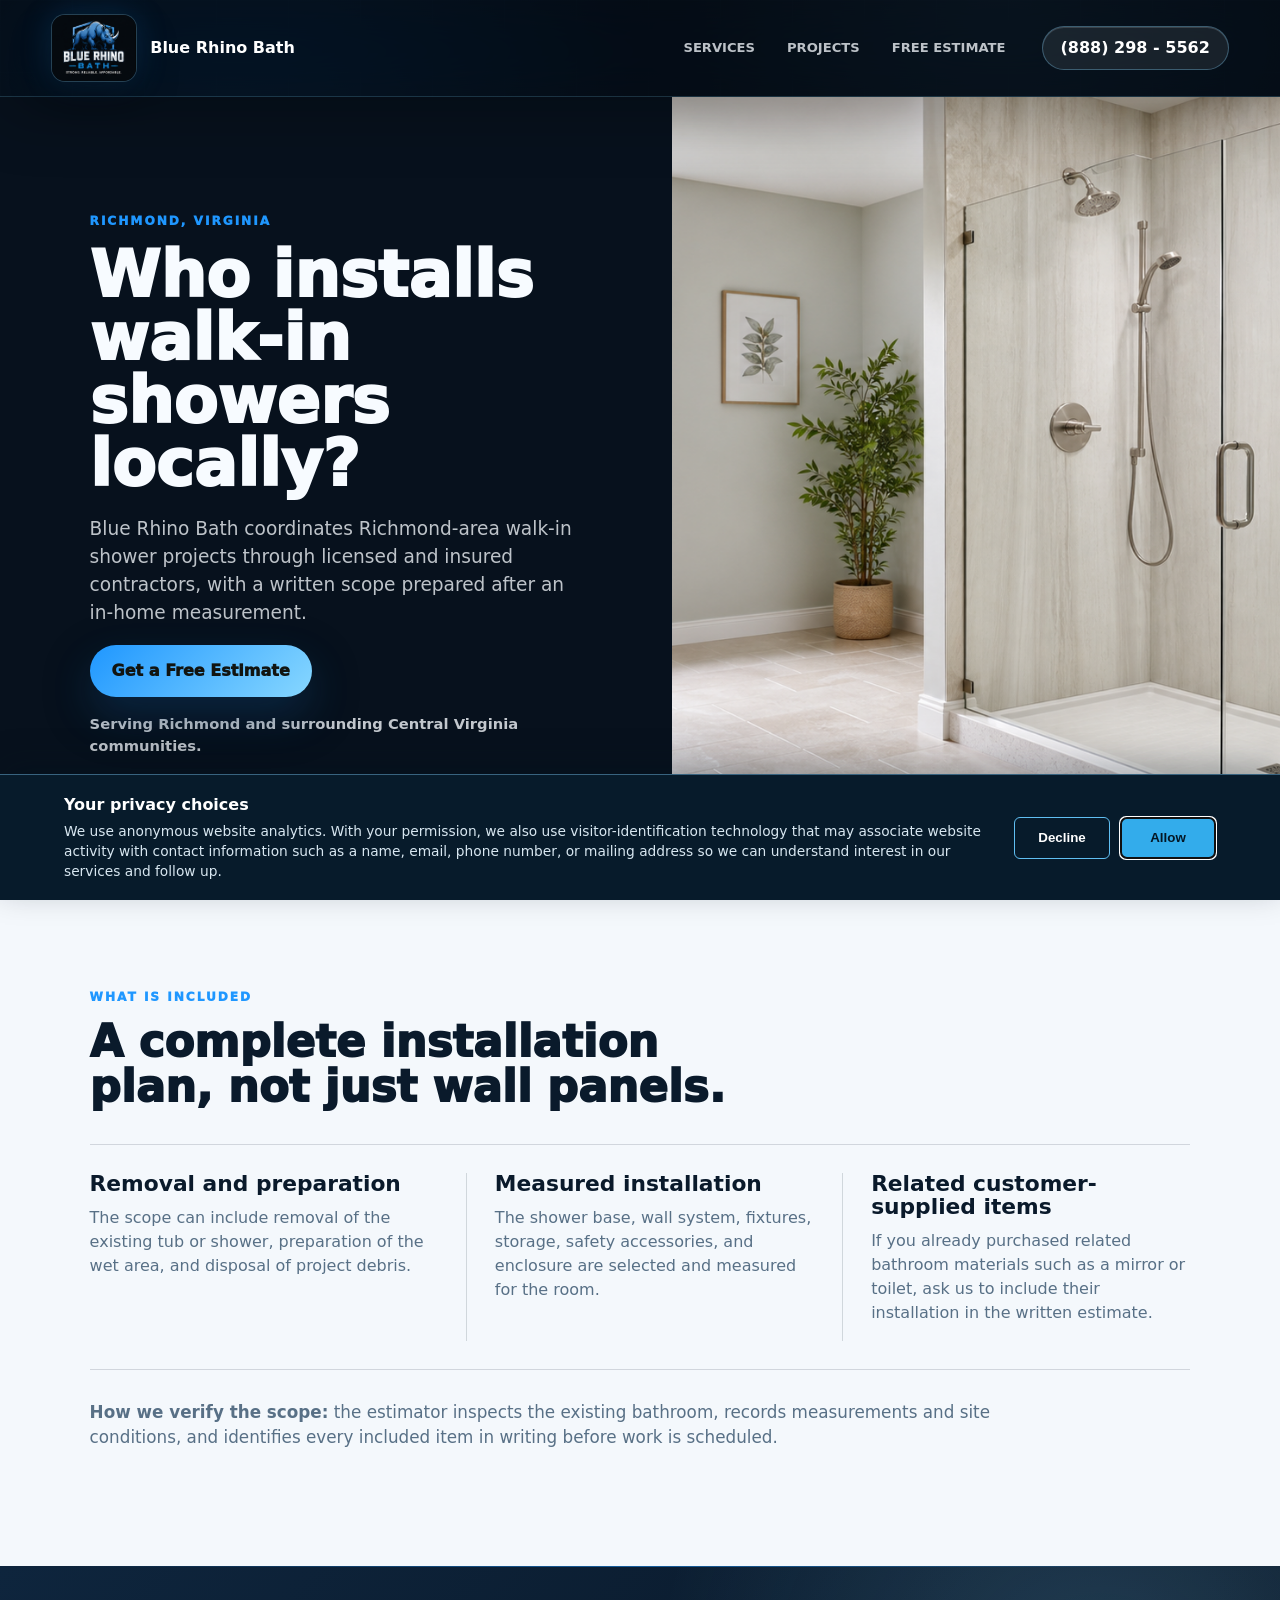
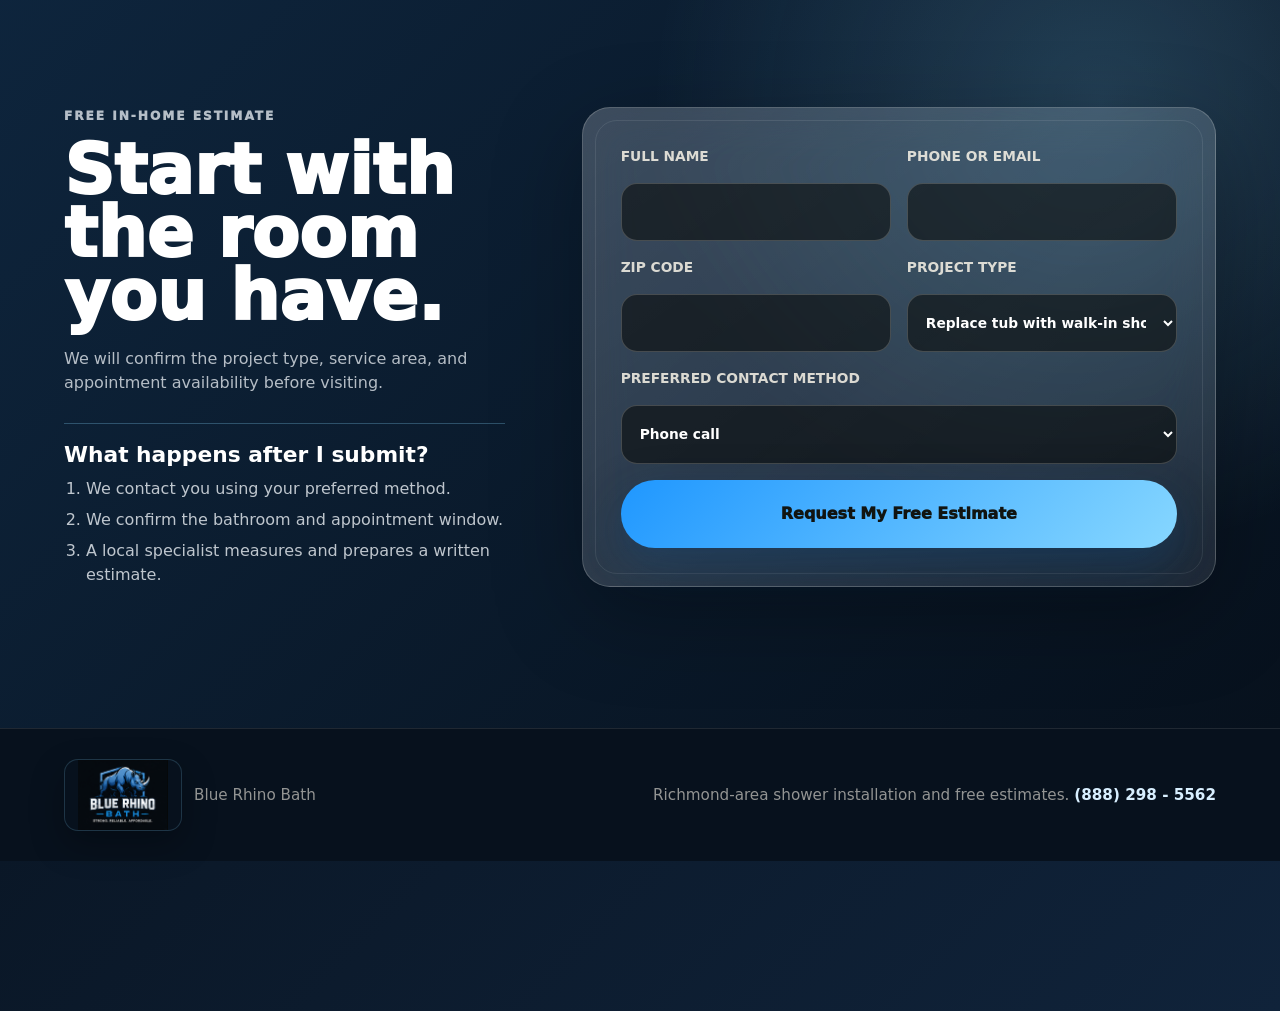
<file: richmond-walk-in-shower-installation.html>
<!doctype html>
<html lang="en">
<head>
  <meta charset="utf-8">
  <meta name="viewport" content="width=device-width, initial-scale=1">
  <title>Richmond Walk-In Shower Installation | Blue Rhino Bath</title>
  <meta name="description" content="Learn who installs walk-in showers in Richmond, what the installation includes, and how to request a free in-home estimate.">
  <link rel="canonical" href="https://bluerhinobath.com/richmond-walk-in-shower-installation.html">
  <link rel="icon" href="assets/blue-rhino-icon-transparent.png" type="image/png">
  <link rel="stylesheet" href="styles.css?v=20261029-1">
</head>
<body>
  <header class="site-header">
    <a class="brand" href="index.html"><img class="brand-logo" src="assets/blue-rhino-logo-dark.png" alt=""><span>Blue Rhino Bath</span></a>
    <nav class="main-nav" aria-label="Primary navigation"><a href="index.html#services">Services</a><a href="index.html#work">Projects</a><a href="#estimate">Free Estimate</a></nav>
    <a class="header-phone" href="tel:+18882985562">(888) 298 - 5562</a>
  </header>
  <main>
    <section class="service-hero">
      <div class="service-hero-copy">
        <p class="eyebrow">Richmond, Virginia</p>
        <h1>Who installs walk-in showers locally?</h1>
        <p>Blue Rhino Bath coordinates Richmond-area walk-in shower projects through licensed and insured contractors, with a written scope prepared after an in-home measurement.</p>
        <div class="hero-actions"><a class="button primary" href="#estimate">Get a Free Estimate</a><a class="button secondary mobile-call-cta" href="tel:+18882985562">Call (888) 298-5562</a></div>
        <p class="hero-service-area">Serving Richmond and surrounding Central Virginia communities.</p>
      </div>
      <img src="assets/hero-shower.png" alt="Completed walk-in shower design with glass enclosure">
    </section>
    <section class="service-answer">
      <div><p class="eyebrow">What is included</p><h2>A complete installation plan, not just wall panels.</h2></div>
      <div class="answer-grid">
        <article><h3>Removal and preparation</h3><p>The scope can include removal of the existing tub or shower, preparation of the wet area, and disposal of project debris.</p></article>
        <article><h3>Measured installation</h3><p>The shower base, wall system, fixtures, storage, safety accessories, and enclosure are selected and measured for the room.</p></article>
        <article><h3>Related customer-supplied items</h3><p>If you already purchased related bathroom materials such as a mirror or toilet, ask us to include their installation in the written estimate.</p></article>
      </div>
      <div class="proof-note"><strong>How we verify the scope:</strong> the estimator inspects the existing bathroom, records measurements and site conditions, and identifies every included item in writing before work is scheduled.</div>
    </section>
    <section class="estimate-section service-estimate" id="estimate">
      <div class="estimate-copy"><p class="eyebrow">Free in-home estimate</p><h2>Start with the room you have.</h2><p>We will confirm the project type, service area, and appointment availability before visiting.</p><div class="after-submit"><h3>What happens after I submit?</h3><ol><li>We contact you using your preferred method.</li><li>We confirm the bathroom and appointment window.</li><li>A local specialist measures and prepares a written estimate.</li></ol></div></div>
      <form class="estimate-form" action="https://formsubmit.co/robert@bluerhinobath.com" method="POST">
        <input type="hidden" name="_subject" value="Richmond walk-in shower installation lead"><input type="hidden" name="_template" value="table"><input type="hidden" name="_captcha" value="false"><input type="hidden" name="_next" value="https://bluerhinobath.com/thanks.html"><input type="text" name="_honey" tabindex="-1" autocomplete="off" class="honeypot"><input type="hidden" name="Lead source" value="Richmond walk-in shower installation page">
        <label>Full name<input name="name" autocomplete="name" required></label><label>Phone or email<input name="contact" required></label><label>ZIP code<input name="zip" inputmode="numeric" autocomplete="postal-code" required></label><label>Project type<select name="project"><option>Replace tub with walk-in shower</option><option>Replace existing shower</option><option>Accessibility upgrade</option><option>Not sure yet</option></select></label><label class="full">Preferred contact method<select name="preferred_contact" required><option>Phone call</option><option>Text message</option><option>Email</option></select></label><button class="button primary full" type="submit">Request My Free Estimate</button>
      </form>
    </section>
  </main>
  <footer class="site-footer"><a class="footer-brand" href="index.html"><img class="footer-logo" src="assets/blue-rhino-logo-dark.png" alt="">Blue Rhino Bath</a><span class="footer-details">Richmond-area shower installation and free estimates. <a href="tel:+18882985562">(888) 298 - 5562</a></span></footer>
  <script src="script.js?v=20261029-1"></script>
</body>
</html>
</file>
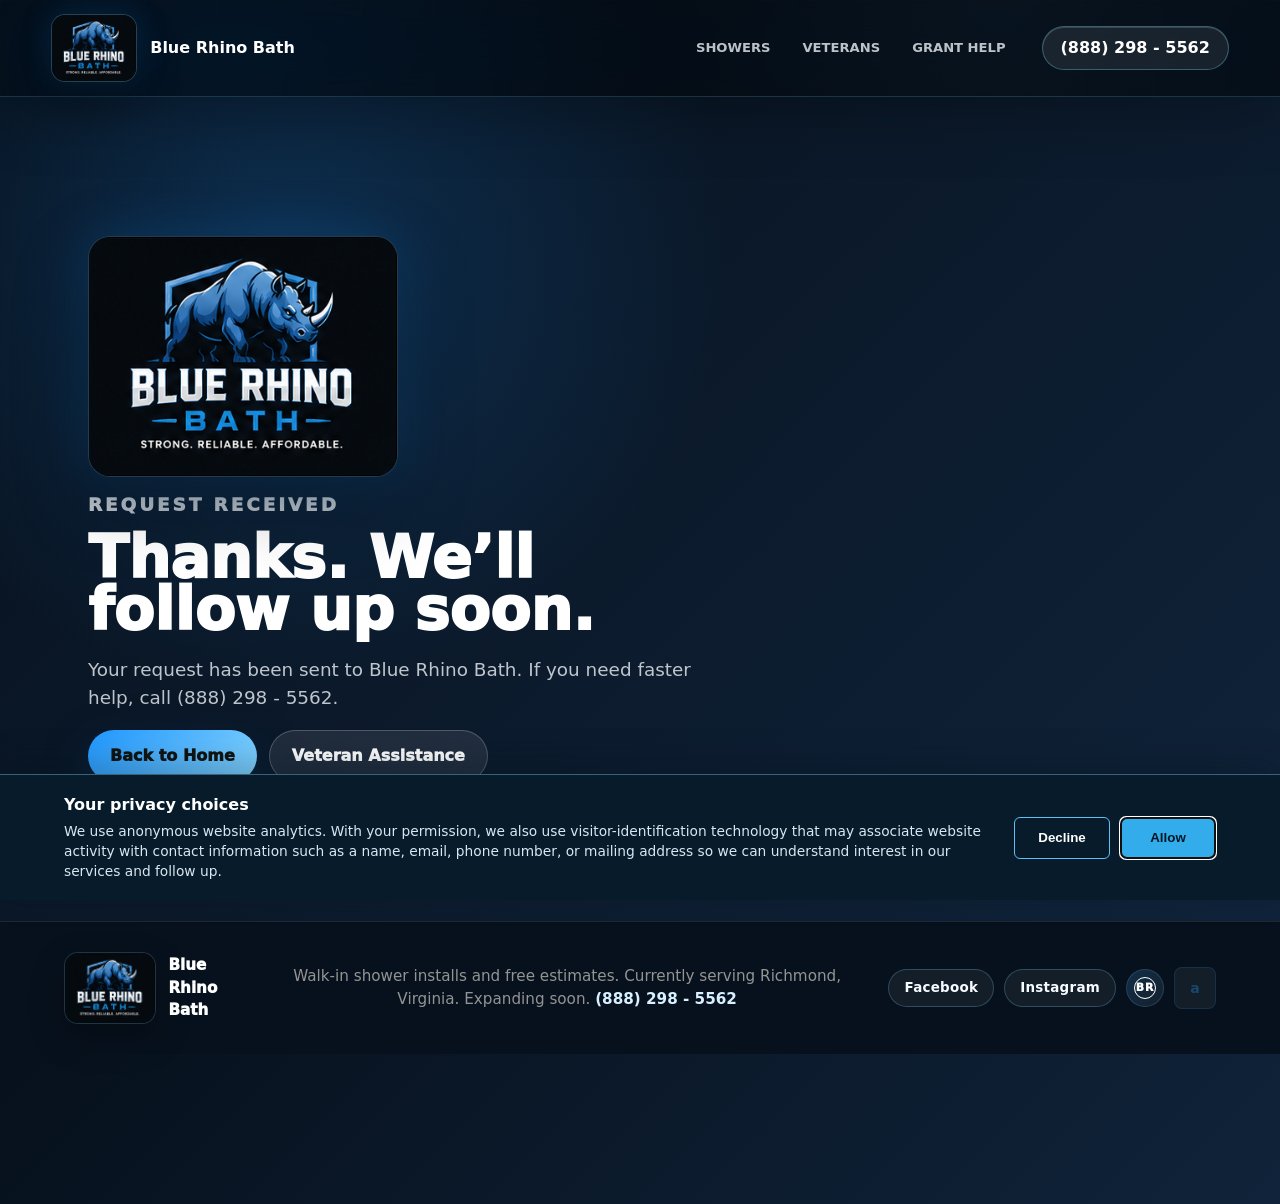
<file: thanks.html>
<!doctype html>
<html lang="en">
  <head>
    <meta charset="utf-8">
    <meta name="viewport" content="width=device-width, initial-scale=1">
    <title>Thanks | Blue Rhino Bath</title>
    <meta name="description" content="Thanks for contacting Blue Rhino Bath.">
    <meta name="robots" content="noindex, nofollow">
    <link rel="canonical" href="https://bluerhinobath.com/thanks.html">
    <meta property="og:site_name" content="Blue Rhino Bath">
    <meta property="og:type" content="website">
    <meta property="og:url" content="https://bluerhinobath.com/thanks.html">
    <meta property="og:title" content="Thanks | Blue Rhino Bath">
    <meta property="og:description" content="Thanks for contacting Blue Rhino Bath.">
    <meta property="og:image" content="https://bluerhinobath.com/assets/social-share.png">
    <meta property="og:image:width" content="1200">
    <meta property="og:image:height" content="630">
    <meta name="twitter:card" content="summary_large_image">
    <meta name="twitter:title" content="Thanks | Blue Rhino Bath">
    <meta name="twitter:description" content="Thanks for contacting Blue Rhino Bath.">
    <meta name="twitter:image" content="https://bluerhinobath.com/assets/social-share.png">
    <link rel="image_src" href="https://bluerhinobath.com/assets/social-share.png">
    <link rel="icon" href="assets/blue-rhino-icon-transparent.png" type="image/png">
    <link rel="stylesheet" href="styles.css?v=20261029-1">
  </head>
  <body>
    <header class="site-header">
      <a class="brand" href="index.html" aria-label="Blue Rhino Bath home">
        <img class="brand-logo" src="assets/blue-rhino-logo-dark.png" alt="">
        <span>Blue Rhino Bath</span>
      </a>
      <nav class="main-nav" aria-label="Primary navigation">
        <a href="index.html#work">Showers</a>
        <a href="veterans.html">Veterans</a>
        <a href="assistance.html">Grant Help</a>
      </nav>
      <a class="header-phone" href="tel:+18882985562">(888) 298 - 5562</a>
    </header>

    <main id="top">
      <section class="thanks-section">
        <img class="hero-logo" src="assets/blue-rhino-logo-dark.png" alt="Blue Rhino Bath">
        <p class="eyebrow">Request received</p>
        <h1>Thanks. We’ll follow up soon.</h1>
        <p>
          Your request has been sent to Blue Rhino Bath. If you need faster help, call
          <a href="tel:+18882985562">(888) 298 - 5562</a>.
        </p>
        <div class="hero-actions">
          <a class="button primary" href="index.html">Back to Home</a>
          <a class="button secondary" href="veterans.html">Veteran Assistance</a>
        </div>
      </section>
    </main>

    <footer class="site-footer">
      <span class="footer-brand">
        <img class="footer-logo" src="assets/blue-rhino-logo-dark.png" alt="">
        Blue Rhino Bath
      </span>
      <span class="footer-details">Walk-in shower installs and free estimates. Currently serving Richmond, Virginia. Expanding soon. <a href="tel:+18882985562">(888) 298 - 5562</a></span>
      <span class="footer-social">
        <a href="https://www.facebook.com/bluerhinobath" target="_blank" rel="noopener">Facebook</a>
        <a href="https://www.instagram.com/bluerhinobath/" target="_blank" rel="noopener">Instagram</a>
        <a class="rep-portal-link" href="https://crm.bluerhinobath.com/?view=sales" aria-label="Sales portal">
          <span aria-hidden="true">BR</span>
        </a>
        <a class="admin-portal-link" href="https://crm.bluerhinobath.com/?view=admin" aria-label="Admin dashboard" title="Admin dashboard">a</a>
      </span>
    </footer>
    <script src="script.js?v=20261029-1"></script>
  </body>
</html>
</file>
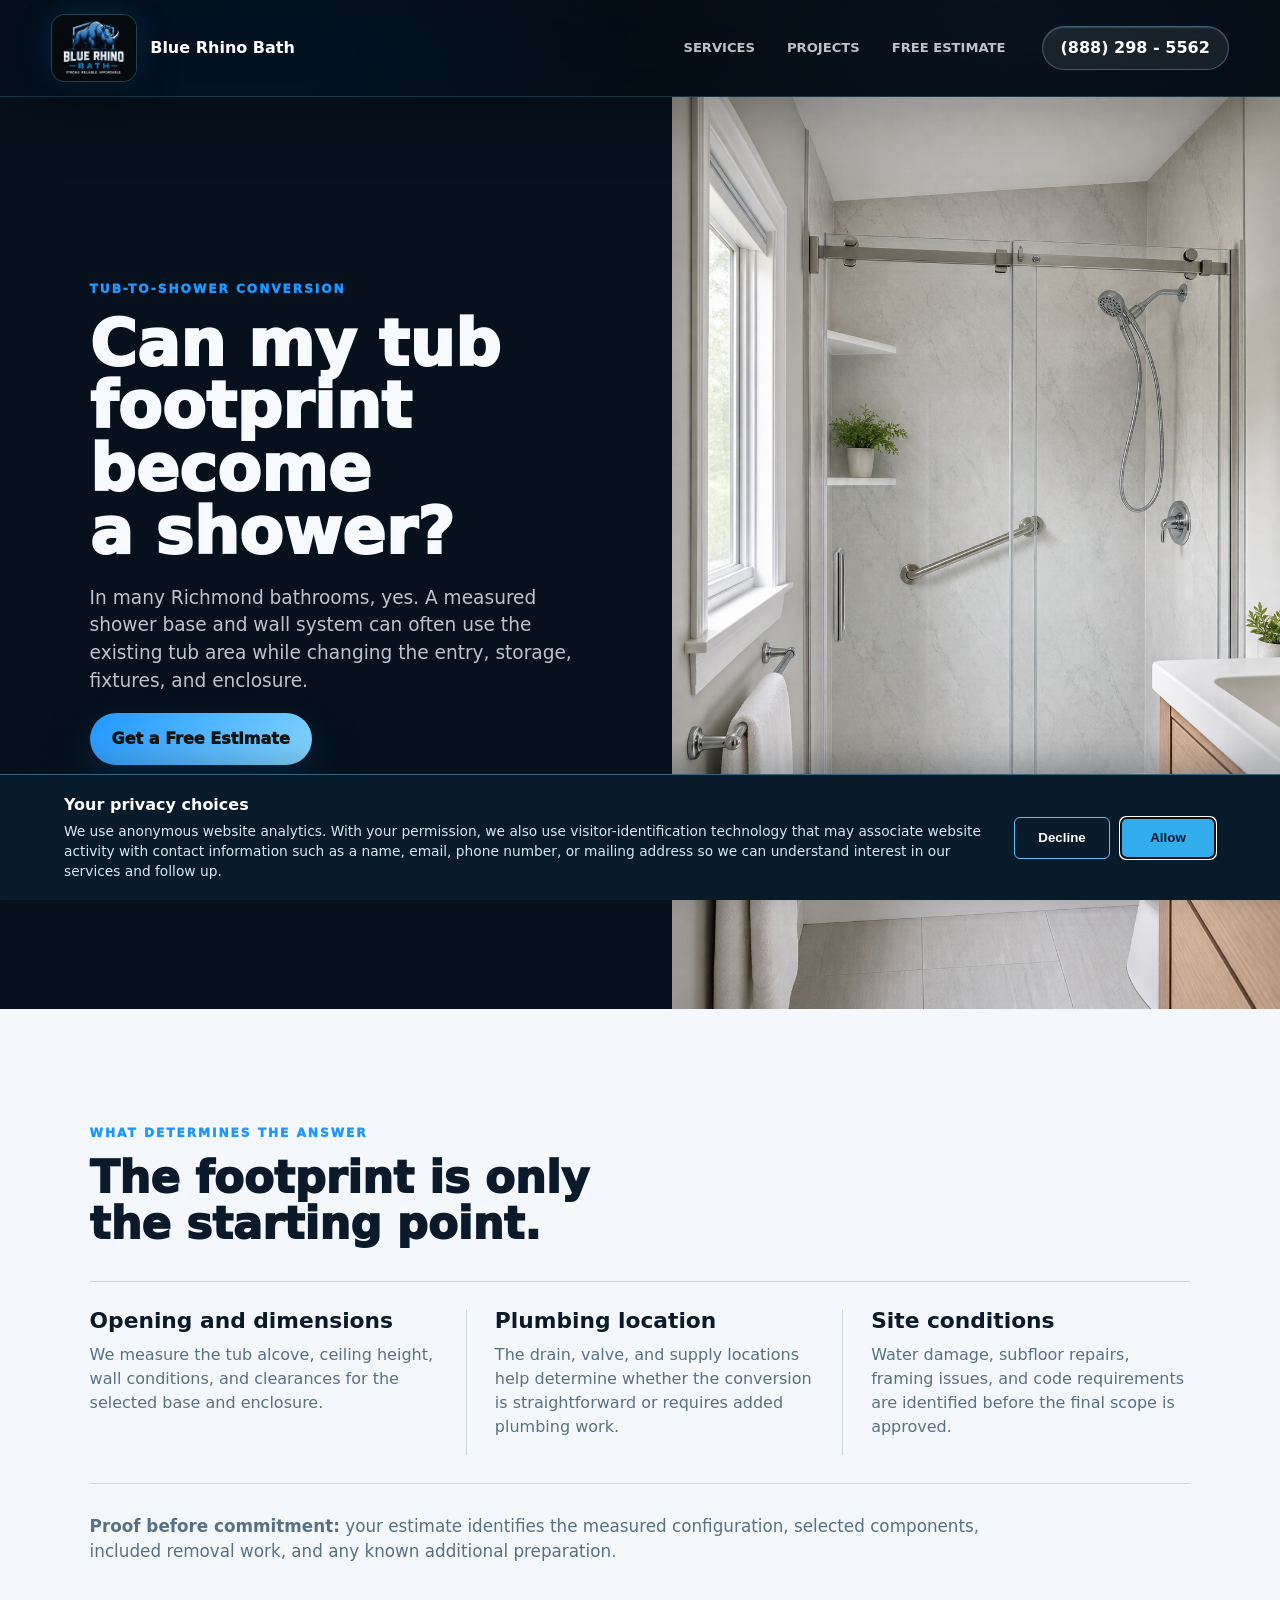
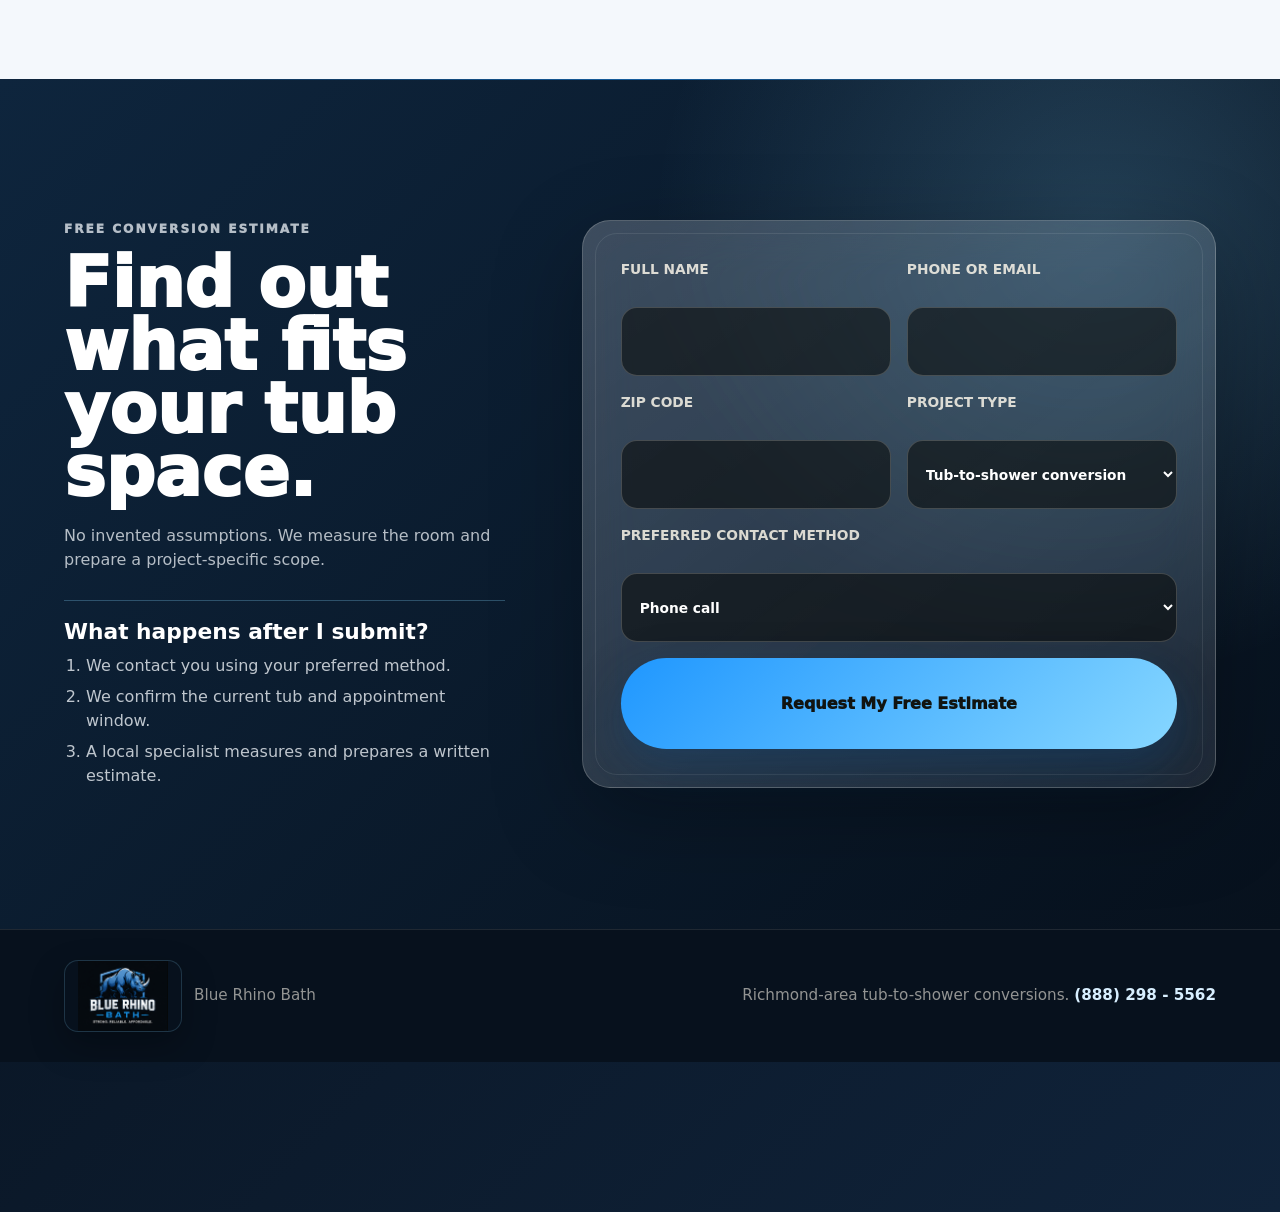
<file: tub-to-shower-conversion-richmond.html>
<!doctype html>
<html lang="en">
<head><meta charset="utf-8"><meta name="viewport" content="width=device-width, initial-scale=1"><title>Tub-to-Shower Conversion Richmond VA | Blue Rhino Bath</title><meta name="description" content="Can your Richmond bathtub footprint become a shower? Learn what is measured and request a free tub-to-shower conversion estimate."><link rel="canonical" href="https://bluerhinobath.com/tub-to-shower-conversion-richmond.html"><link rel="icon" href="assets/blue-rhino-icon-transparent.png" type="image/png"><link rel="stylesheet" href="styles.css?v=20261029-1"></head>
<body>
  <header class="site-header"><a class="brand" href="index.html"><img class="brand-logo" src="assets/blue-rhino-logo-dark.png" alt=""><span>Blue Rhino Bath</span></a><nav class="main-nav"><a href="index.html#services">Services</a><a href="index.html#work">Projects</a><a href="#estimate">Free Estimate</a></nav><a class="header-phone" href="tel:+18882985562">(888) 298 - 5562</a></header>
  <main>
    <section class="service-hero"><div class="service-hero-copy"><p class="eyebrow">Tub-to-shower conversion</p><h1>Can my tub footprint become a shower?</h1><p>In many Richmond bathrooms, yes. A measured shower base and wall system can often use the existing tub area while changing the entry, storage, fixtures, and enclosure.</p><div class="hero-actions"><a class="button primary" href="#estimate">Get a Free Estimate</a><a class="button secondary mobile-call-cta" href="tel:+18882985562">Call (888) 298-5562</a></div><p class="hero-service-area">Serving Richmond and surrounding Central Virginia communities.</p></div><img src="assets/gallery-modern-panels.png" alt="Modern shower with wall panels and black fixtures"></section>
    <section class="service-answer"><div><p class="eyebrow">What determines the answer</p><h2>The footprint is only the starting point.</h2></div><div class="answer-grid"><article><h3>Opening and dimensions</h3><p>We measure the tub alcove, ceiling height, wall conditions, and clearances for the selected base and enclosure.</p></article><article><h3>Plumbing location</h3><p>The drain, valve, and supply locations help determine whether the conversion is straightforward or requires added plumbing work.</p></article><article><h3>Site conditions</h3><p>Water damage, subfloor repairs, framing issues, and code requirements are identified before the final scope is approved.</p></article></div><div class="proof-note"><strong>Proof before commitment:</strong> your estimate identifies the measured configuration, selected components, included removal work, and any known additional preparation.</div></section>
    <section class="estimate-section service-estimate" id="estimate"><div class="estimate-copy"><p class="eyebrow">Free conversion estimate</p><h2>Find out what fits your tub space.</h2><p>No invented assumptions. We measure the room and prepare a project-specific scope.</p><div class="after-submit"><h3>What happens after I submit?</h3><ol><li>We contact you using your preferred method.</li><li>We confirm the current tub and appointment window.</li><li>A local specialist measures and prepares a written estimate.</li></ol></div></div><form class="estimate-form" action="https://formsubmit.co/robert@bluerhinobath.com" method="POST"><input type="hidden" name="_subject" value="Richmond tub-to-shower conversion lead"><input type="hidden" name="_template" value="table"><input type="hidden" name="_captcha" value="false"><input type="hidden" name="_next" value="https://bluerhinobath.com/thanks.html"><input type="text" name="_honey" tabindex="-1" autocomplete="off" class="honeypot"><input type="hidden" name="Lead source" value="Tub-to-shower conversion Richmond page"><label>Full name<input name="name" required></label><label>Phone or email<input name="contact" required></label><label>ZIP code<input name="zip" inputmode="numeric" required></label><label>Project type<select name="project"><option>Tub-to-shower conversion</option><option>Replace existing shower</option><option>Accessibility upgrade</option><option>Not sure yet</option></select></label><label class="full">Preferred contact method<select name="preferred_contact"><option>Phone call</option><option>Text message</option><option>Email</option></select></label><button class="button primary full" type="submit">Request My Free Estimate</button></form></section>
  </main><footer class="site-footer"><a class="footer-brand" href="index.html"><img class="footer-logo" src="assets/blue-rhino-logo-dark.png" alt="">Blue Rhino Bath</a><span class="footer-details">Richmond-area tub-to-shower conversions. <a href="tel:+18882985562">(888) 298 - 5562</a></span></footer><script src="script.js?v=20261029-1"></script>
</body></html>
</file>
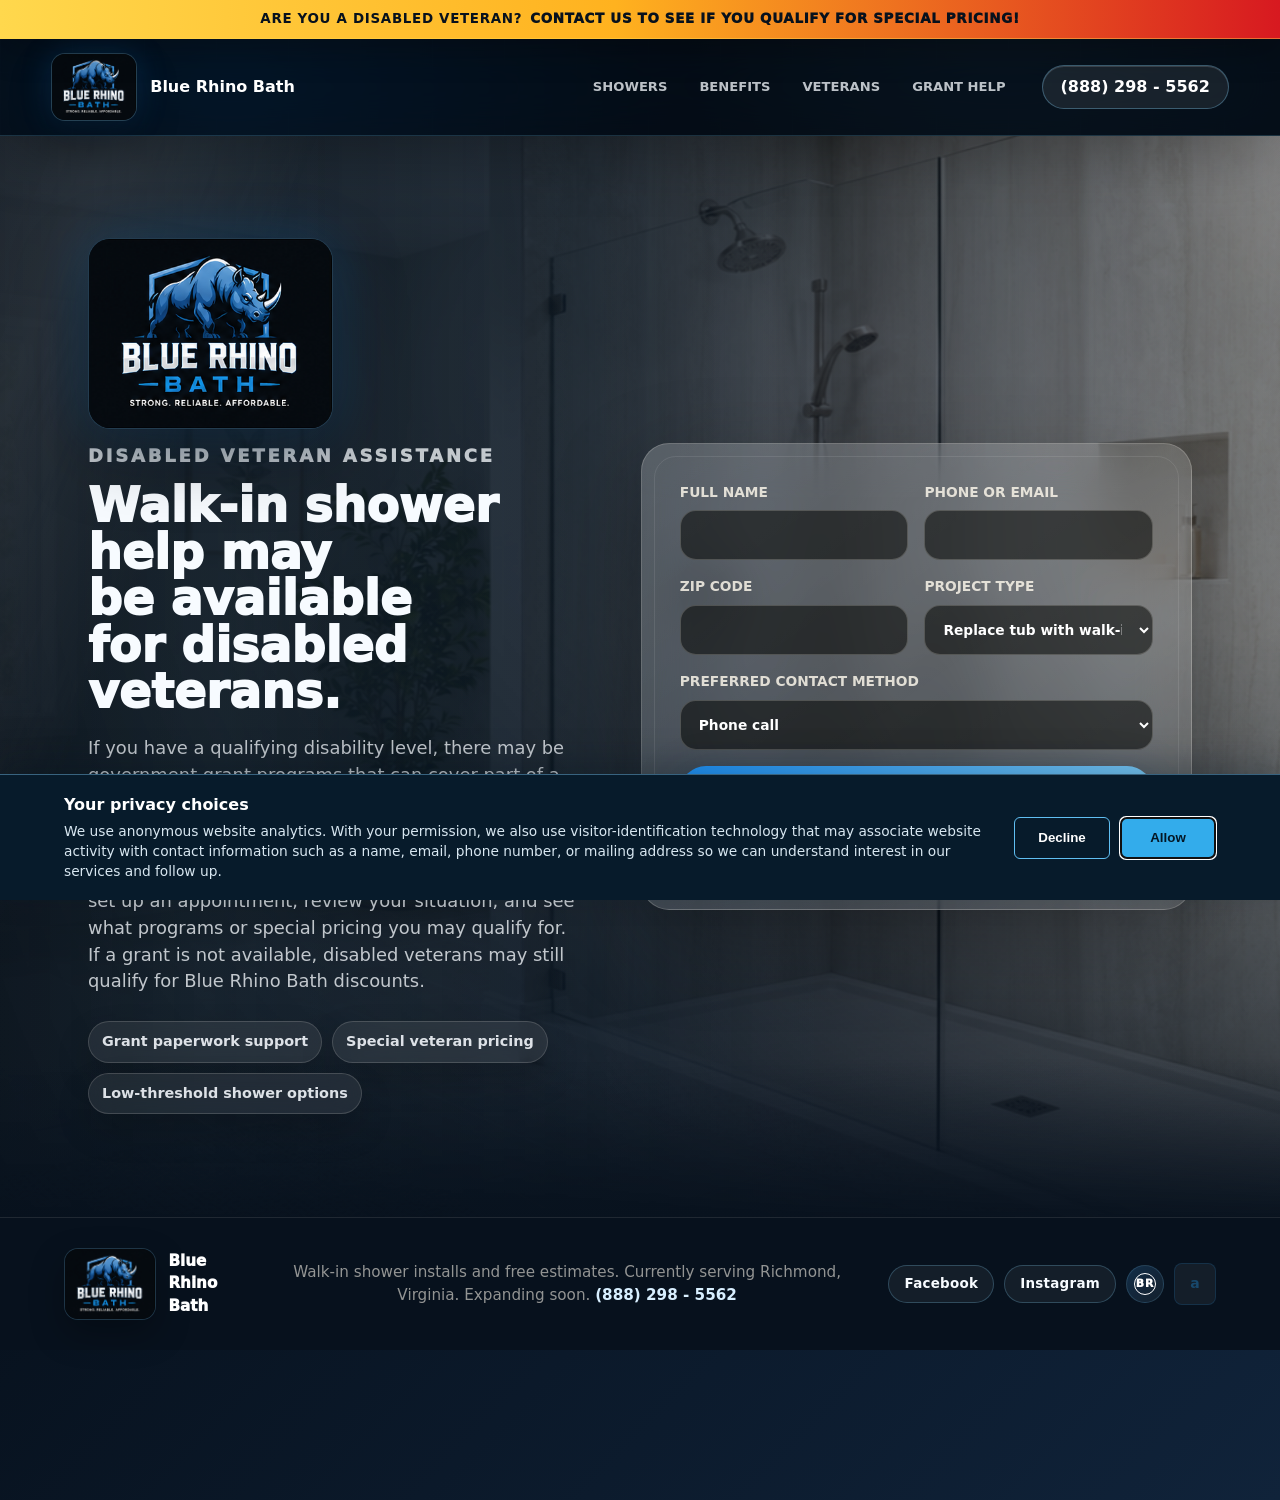
<file: veterans.html>
<!doctype html>
<html lang="en">
  <head>
    <meta charset="utf-8">
    <meta name="viewport" content="width=device-width, initial-scale=1">
    <title>Richmond VA Disabled Veteran Shower Grant Help | Blue Rhino Bath</title>
    <meta
      name="description"
      content="Disabled veterans in Richmond, Virginia may qualify for walk-in shower grant programs or special pricing. Blue Rhino Bath helps with paperwork and appointments."
    >
    <link rel="canonical" href="https://bluerhinobath.com/veterans.html">
    <meta property="og:site_name" content="Blue Rhino Bath">
    <meta property="og:type" content="website">
    <meta property="og:url" content="https://bluerhinobath.com/veterans.html">
    <meta property="og:title" content="Richmond VA Disabled Veteran Shower Grant Help | Blue Rhino Bath">
    <meta property="og:description" content="Disabled veterans in Richmond may qualify for grant programs or special pricing on walk-in shower installation.">
    <meta property="og:image" content="https://bluerhinobath.com/assets/social-share.png">
    <meta property="og:image:width" content="1200">
    <meta property="og:image:height" content="630">
    <meta name="twitter:card" content="summary_large_image">
    <meta name="twitter:title" content="Richmond VA Disabled Veteran Shower Grant Help | Blue Rhino Bath">
    <meta name="twitter:description" content="Disabled veterans in Richmond may qualify for grant programs or special pricing on walk-in shower installation.">
    <meta name="twitter:image" content="https://bluerhinobath.com/assets/social-share.png">
    <link rel="image_src" href="https://bluerhinobath.com/assets/social-share.png">
    <link rel="icon" href="assets/blue-rhino-icon-transparent.png" type="image/png">
    <link rel="stylesheet" href="styles.css?v=20261029-1">
  </head>
  <body>
    <div class="top-ticker" aria-label="Veteran special pricing notice">
      <a href="veterans.html">
        <strong>Are you a disabled veteran?</strong> <span>Contact us to see if you qualify for special pricing!</span>
      </a>
    </div>

    <header class="site-header">
      <a class="brand" href="index.html" aria-label="Blue Rhino Bath home">
        <img class="brand-logo" src="assets/blue-rhino-logo-dark.png" alt="">
        <span>Blue Rhino Bath</span>
      </a>
      <nav class="main-nav" aria-label="Primary navigation">
        <a href="index.html#work">Showers</a>
        <a href="index.html#benefits">Benefits</a>
        <a href="veterans.html">Veterans</a>
        <a href="assistance.html">Grant Help</a>
      </nav>
      <a class="header-phone" href="tel:+18882985562">(888) 298 - 5562</a>
    </header>

    <main id="top">
      <section class="landing-hero">
        <img
          class="hero-image"
          src="assets/hero-shower.png"
          alt="Bright bathroom with a newly installed walk-in shower"
        >
        <div class="hero-overlay"></div>
        <div class="hero-sheen" aria-hidden="true"></div>

        <div class="landing-copy reveal">
          <img class="hero-logo" src="assets/blue-rhino-logo-dark.png" alt="Blue Rhino Bath">
          <p class="eyebrow">Disabled veteran assistance</p>
          <h1>Walk-in shower help may be available for disabled veterans.</h1>
          <p>
            If you have a qualifying disability level, there may be government grant programs that can cover part of a walk-in shower project, and in some cases may cover the full shower cost.
          </p>
          <p>
            We handle the paperwork with you. We just need to set up an appointment, review your situation, and see what programs or special pricing you may qualify for. If a grant is not available, disabled veterans may still qualify for Blue Rhino Bath discounts.
          </p>
          <ul class="check-list">
            <li>Grant paperwork support</li>
            <li>Special veteran pricing</li>
            <li>Low-threshold shower options</li>
          </ul>
        </div>

        <form class="estimate-form landing-form reveal" action="https://formsubmit.co/robert@bluerhinobath.com" method="POST">
          <input type="hidden" name="_subject" value="Blue Rhino Bath disabled veteran lead">
          <input type="hidden" name="_template" value="table">
          <input type="hidden" name="_captcha" value="false">
          <input type="hidden" name="_next" value="https://bluerhinobath.com/thanks.html">
          <input type="text" name="_honey" tabindex="-1" autocomplete="off" class="honeypot">
          <input type="hidden" name="Lead source" value="Disabled veteran landing page">

          <label>
            Full name
            <input name="name" autocomplete="name" required>
          </label>
          <label>
            Phone or email
            <input name="contact" required>
          </label>
          <label>
            ZIP code
            <input name="zip" inputmode="numeric" autocomplete="postal-code" required>
          </label>
          <label>
            Project type
            <select name="project">
              <option>Replace tub with walk-in shower</option>
              <option>Replace existing shower</option>
              <option>Accessibility upgrade</option>
              <option>Not sure yet</option>
            </select>
          </label>
          <label class="full">
            Preferred contact method
            <select name="preferred_contact"><option>Phone call</option><option>Text message</option><option>Email</option></select>
          </label>
          <button class="button primary full" type="submit">See If I Qualify</button>
          <p class="form-note full">Program eligibility and award amounts vary by location, agency, documentation, and project scope.</p>
        </form>
      </section>
    </main>

    <footer class="site-footer">
      <span class="footer-brand">
        <img class="footer-logo" src="assets/blue-rhino-logo-dark.png" alt="">
        Blue Rhino Bath
      </span>
      <span class="footer-details">Walk-in shower installs and free estimates. Currently serving Richmond, Virginia. Expanding soon. <a href="tel:+18882985562">(888) 298 - 5562</a></span>
      <span class="footer-social">
        <a href="https://www.facebook.com/bluerhinobath" target="_blank" rel="noopener">Facebook</a>
        <a href="https://www.instagram.com/bluerhinobath/" target="_blank" rel="noopener">Instagram</a>
        <a class="rep-portal-link" href="https://crm.bluerhinobath.com/?view=sales" aria-label="Sales portal">
          <span aria-hidden="true">BR</span>
        </a>
        <a class="admin-portal-link" href="https://crm.bluerhinobath.com/?view=admin" aria-label="Admin dashboard" title="Admin dashboard">a</a>
      </span>
    </footer>

    <script src="script.js?v=20261029-1"></script>
  </body>
</html>
</file>
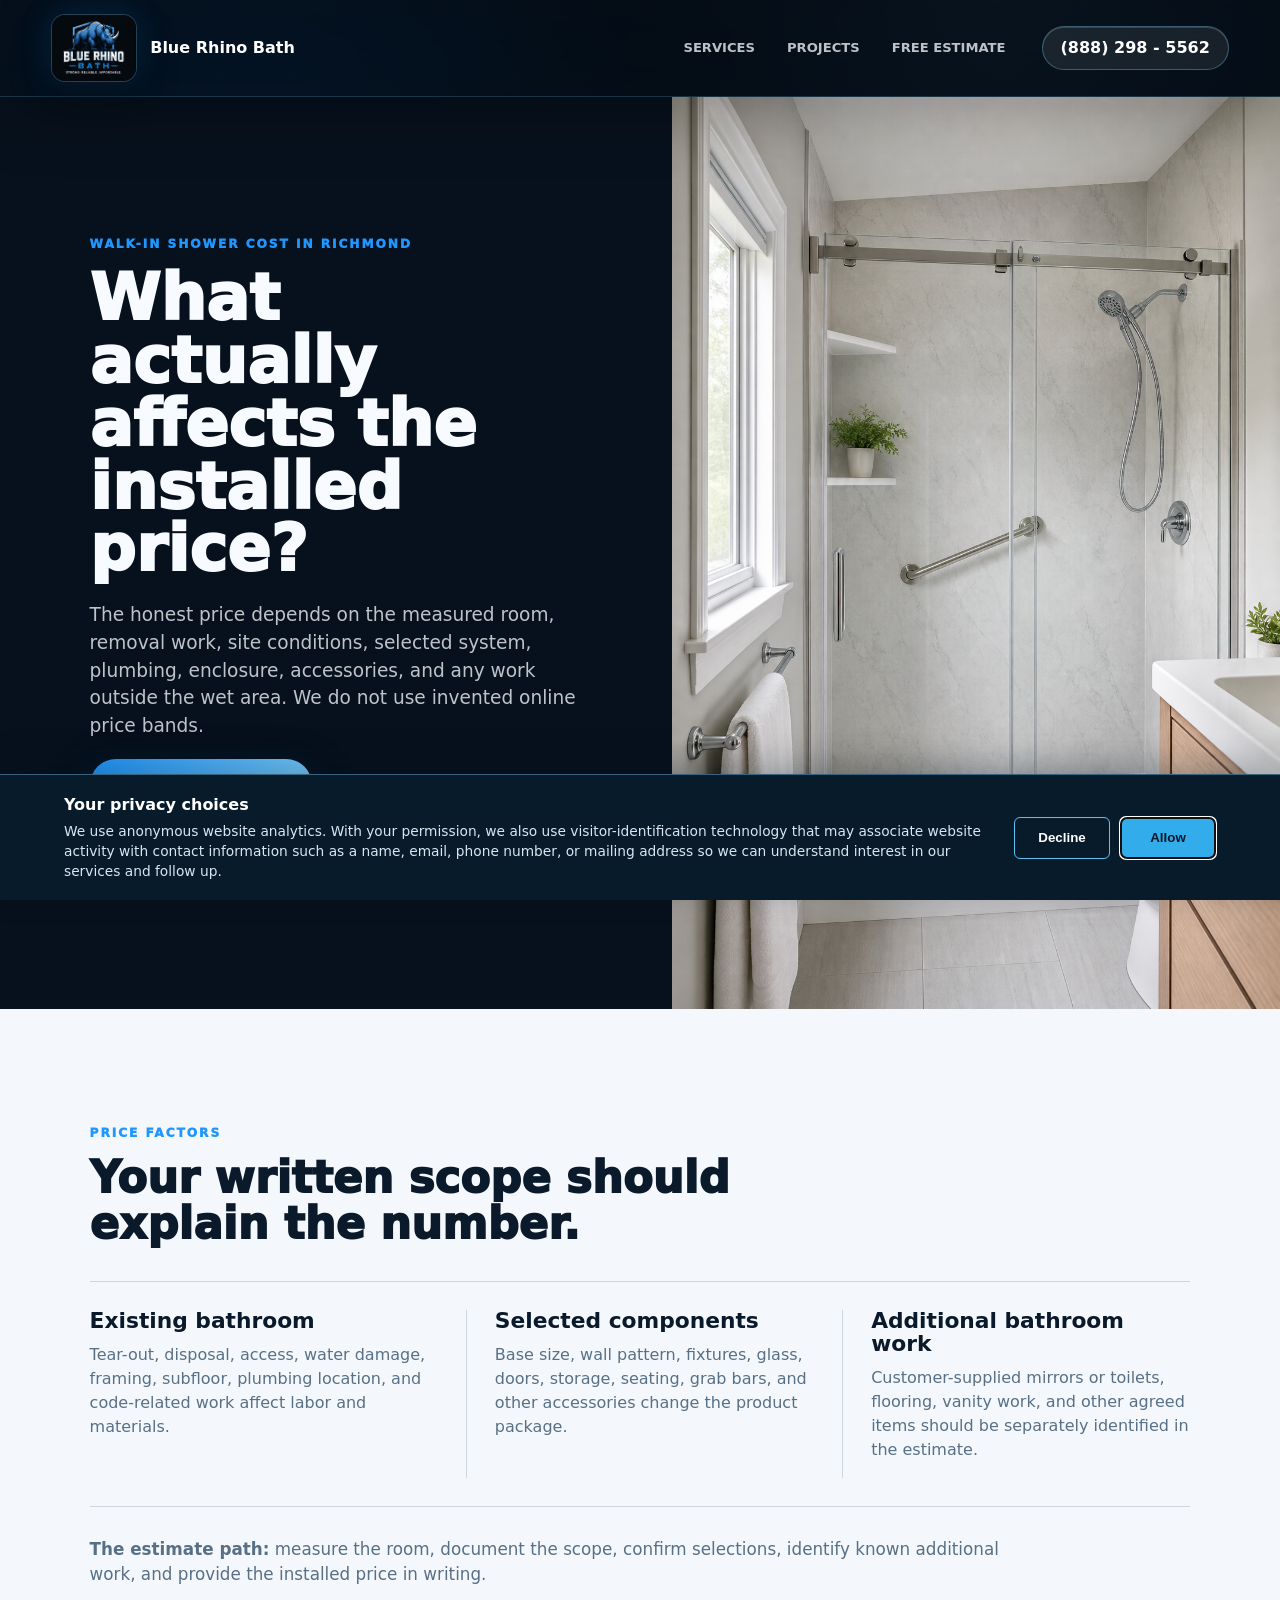
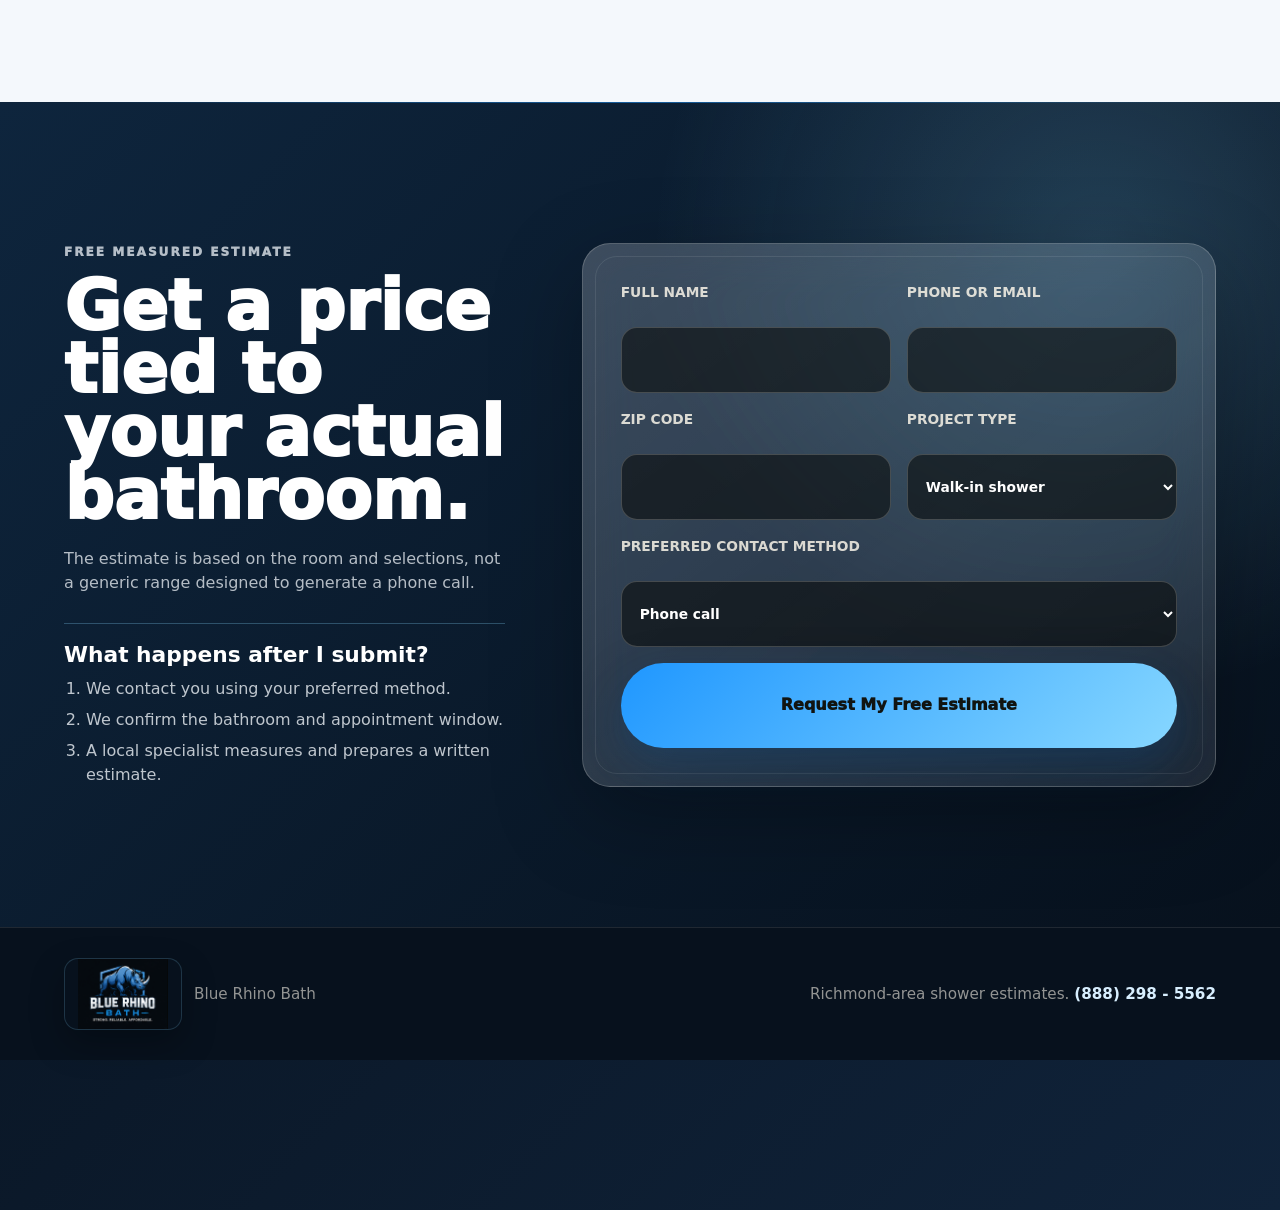
<file: walk-in-shower-cost-richmond.html>
<!doctype html>
<html lang="en">
<head><meta charset="utf-8"><meta name="viewport" content="width=device-width, initial-scale=1"><title>Walk-In Shower Cost Richmond VA | Blue Rhino Bath</title><meta name="description" content="Learn what affects walk-in shower cost in Richmond without invented price bands, then request a measured written estimate."><link rel="canonical" href="https://bluerhinobath.com/walk-in-shower-cost-richmond.html"><link rel="icon" href="assets/blue-rhino-icon-transparent.png" type="image/png"><link rel="stylesheet" href="styles.css?v=20261029-1"></head>
<body><header class="site-header"><a class="brand" href="index.html"><img class="brand-logo" src="assets/blue-rhino-logo-dark.png" alt=""><span>Blue Rhino Bath</span></a><nav class="main-nav"><a href="index.html#services">Services</a><a href="index.html#work">Projects</a><a href="#estimate">Free Estimate</a></nav><a class="header-phone" href="tel:+18882985562">(888) 298 - 5562</a></header>
  <main><section class="service-hero"><div class="service-hero-copy"><p class="eyebrow">Walk-in shower cost in Richmond</p><h1>What actually affects the installed price?</h1><p>The honest price depends on the measured room, removal work, site conditions, selected system, plumbing, enclosure, accessories, and any work outside the wet area. We do not use invented online price bands.</p><div class="hero-actions"><a class="button primary" href="#estimate">Get a Free Estimate</a><a class="button secondary mobile-call-cta" href="tel:+18882985562">Call (888) 298-5562</a></div><p class="hero-service-area">Serving Richmond and surrounding Central Virginia communities.</p></div><img src="assets/gallery-modern-panels.png" alt="Modern shower with coordinated wall panels, fixtures, and glass"></section>
    <section class="service-answer"><div><p class="eyebrow">Price factors</p><h2>Your written scope should explain the number.</h2></div><div class="answer-grid"><article><h3>Existing bathroom</h3><p>Tear-out, disposal, access, water damage, framing, subfloor, plumbing location, and code-related work affect labor and materials.</p></article><article><h3>Selected components</h3><p>Base size, wall pattern, fixtures, glass, doors, storage, seating, grab bars, and other accessories change the product package.</p></article><article><h3>Additional bathroom work</h3><p>Customer-supplied mirrors or toilets, flooring, vanity work, and other agreed items should be separately identified in the estimate.</p></article></div><div class="proof-note"><strong>The estimate path:</strong> measure the room, document the scope, confirm selections, identify known additional work, and provide the installed price in writing.</div></section>
    <section class="estimate-section service-estimate" id="estimate"><div class="estimate-copy"><p class="eyebrow">Free measured estimate</p><h2>Get a price tied to your actual bathroom.</h2><p>The estimate is based on the room and selections, not a generic range designed to generate a phone call.</p><div class="after-submit"><h3>What happens after I submit?</h3><ol><li>We contact you using your preferred method.</li><li>We confirm the bathroom and appointment window.</li><li>A local specialist measures and prepares a written estimate.</li></ol></div></div><form class="estimate-form" action="https://formsubmit.co/robert@bluerhinobath.com" method="POST"><input type="hidden" name="_subject" value="Richmond walk-in shower cost lead"><input type="hidden" name="_template" value="table"><input type="hidden" name="_captcha" value="false"><input type="hidden" name="_next" value="https://bluerhinobath.com/thanks.html"><input type="text" name="_honey" tabindex="-1" autocomplete="off" class="honeypot"><input type="hidden" name="Lead source" value="Walk-in shower cost Richmond page"><label>Full name<input name="name" required></label><label>Phone or email<input name="contact" required></label><label>ZIP code<input name="zip" inputmode="numeric" required></label><label>Project type<select name="project"><option>Walk-in shower</option><option>Tub-to-shower conversion</option><option>Accessibility upgrade</option><option>Not sure yet</option></select></label><label class="full">Preferred contact method<select name="preferred_contact"><option>Phone call</option><option>Text message</option><option>Email</option></select></label><button class="button primary full" type="submit">Request My Free Estimate</button></form></section>
  </main><footer class="site-footer"><a class="footer-brand" href="index.html"><img class="footer-logo" src="assets/blue-rhino-logo-dark.png" alt="">Blue Rhino Bath</a><span class="footer-details">Richmond-area shower estimates. <a href="tel:+18882985562">(888) 298 - 5562</a></span></footer><script src="script.js?v=20261029-1"></script></body></html>
</file>
<file: styles.css>
:root {
  --ink: #0a1a2b;
  --ink-dark: #07111d;
  --muted: #587086;
  --muted-dark: #587086;
  --paper: #f7fbff;
  --obsidian: #07111d;
  --graphite: #10233a;
  --glass: rgba(255, 255, 255, 0.08);
  --glass-strong: rgba(255, 255, 255, 0.14);
  --line: rgba(255, 255, 255, 0.16);
  --line-dark: rgba(18, 19, 17, 0.12);
  --chrome: #d8d1bf;
  --steel: #9fb4c5;
  --acid: #1f97ff;
  --aqua: #87d7ff;
  --shadow: 0 28px 90px rgba(0, 0, 0, 0.28);
  --shadow-hover: 0 36px 110px rgba(0, 0, 0, 0.42);
  --ease: cubic-bezier(0.22, 1, 0.36, 1);
}

* {
  box-sizing: border-box;
}

html {
  scroll-behavior: smooth;
}

body {
  margin: 0;
  background:
    radial-gradient(circle at 18% 6%, rgba(31, 151, 255, 0.26), transparent 29rem),
    radial-gradient(circle at 78% 0%, rgba(135, 215, 255, 0.14), transparent 23rem),
    linear-gradient(135deg, #050b13 0%, #07111d 44%, #10233a 100%);
  color: #f7fbff;
  font-family: Inter, ui-sans-serif, system-ui, -apple-system, BlinkMacSystemFont, "Segoe UI", sans-serif;
  line-height: 1.5;
}

body::before {
  position: fixed;
  inset: 0;
  z-index: -1;
  background-image:
    linear-gradient(rgba(135, 215, 255, 0.055) 1px, transparent 1px),
    linear-gradient(90deg, rgba(135, 215, 255, 0.055) 1px, transparent 1px);
  background-size: 72px 72px;
  content: "";
  mask-image: linear-gradient(180deg, rgba(0, 0, 0, 0.85), transparent 82%);
  pointer-events: none;
}

img {
  display: block;
  max-width: 100%;
}

a {
  color: inherit;
  text-decoration: none;
}

.top-ticker {
  position: relative;
  z-index: 30;
  overflow: hidden;
  border-bottom: 1px solid rgba(255, 216, 77, 0.42);
  background:
    linear-gradient(90deg, #ffd84d 0%, #ffb21f 48%, #d71920 100%);
  color: #07111d;
  font-size: 0.84rem;
  font-weight: 950;
  letter-spacing: 0.05em;
  text-transform: uppercase;
  box-shadow: 0 10px 34px rgba(0, 0, 0, 0.24);
}

.top-ticker a {
  display: flex;
  min-height: 38px;
  align-items: center;
  justify-content: center;
  gap: 8px;
  padding-inline: 24px;
  text-align: center;
}

.top-ticker strong,
.top-ticker span {
  white-space: normal;
}

.top-ticker a > span:not(:first-of-type) {
  display: none;
}

.site-header {
  position: sticky;
  top: 0;
  z-index: 20;
  display: grid;
  grid-template-columns: 1fr auto auto;
  align-items: center;
  gap: 24px;
  min-height: 76px;
  padding: 14px clamp(18px, 4vw, 58px);
  border-bottom: 1px solid rgba(135, 215, 255, 0.18);
  background: rgba(5, 11, 19, 0.74);
  box-shadow: 0 18px 60px rgba(0, 0, 0, 0.26);
  backdrop-filter: blur(22px) saturate(1.35);
  animation: slide-down 780ms var(--ease) both;
}

.brand,
.main-nav,
.header-phone,
.hero-actions,
.proof-band,
.check-list,
.site-footer {
  display: flex;
  align-items: center;
}

.brand {
  gap: 13px;
  color: #fff;
  font-weight: 900;
  letter-spacing: 0;
  transition: transform 260ms var(--ease), color 260ms var(--ease);
}

.brand:hover {
  color: var(--acid);
  transform: translateY(-2px);
}

.brand-logo {
  width: 86px;
  height: 68px;
  object-fit: contain;
  padding: 0;
  border: 1px solid rgba(135, 215, 255, 0.24);
  border-radius: 14px;
  background: #07111d;
  box-shadow: 0 18px 42px rgba(0, 0, 0, 0.3), 0 0 32px rgba(31, 151, 255, 0.18);
  transition: transform 320ms var(--ease), border-color 320ms var(--ease), box-shadow 320ms var(--ease);
}

.brand:hover .brand-logo {
  border-color: rgba(31, 151, 255, 0.74);
  box-shadow: 0 0 38px rgba(31, 151, 255, 0.28), 0 18px 42px rgba(0, 0, 0, 0.3);
  transform: translateY(-1px) scale(1.04);
}

.main-nav {
  gap: 8px;
  color: rgba(247, 251, 255, 0.76);
  font-size: 0.82rem;
  font-weight: 850;
  text-transform: uppercase;
}

.main-nav a {
  position: relative;
  padding: 10px 12px;
  border-radius: 999px;
  transition: color 240ms var(--ease), background 240ms var(--ease);
}

.main-nav a::after {
  position: absolute;
  right: 12px;
  bottom: 6px;
  left: 12px;
  height: 1px;
  background: linear-gradient(90deg, var(--acid), var(--aqua));
  content: "";
  transform: scaleX(0);
  transform-origin: right;
  transition: transform 280ms var(--ease);
}

.main-nav a:hover {
  background: rgba(31, 151, 255, 0.14);
  color: #fff;
}

.main-nav a:hover::after {
  transform: scaleX(1);
  transform-origin: left;
}

.header-phone {
  min-height: 44px;
  justify-content: center;
  padding: 0 18px;
  border: 1px solid rgba(135, 215, 255, 0.32);
  border-radius: 999px;
  background: rgba(255, 255, 255, 0.08);
  color: #fff;
  font-weight: 900;
  box-shadow: inset 0 1px 0 rgba(255, 255, 255, 0.15);
  transition: border-color 260ms var(--ease), box-shadow 260ms var(--ease), transform 260ms var(--ease);
}

.header-phone:hover {
  border-color: rgba(31, 151, 255, 0.78);
  box-shadow: 0 0 40px rgba(31, 151, 255, 0.16), inset 0 1px 0 rgba(255, 255, 255, 0.2);
  transform: translateY(-3px);
}

.hero {
  position: relative;
  min-height: calc(100vh - 76px);
  isolation: isolate;
  overflow: hidden;
}

.hero::before {
  position: absolute;
  inset: auto clamp(18px, 4vw, 58px) 36px auto;
  z-index: 1;
  width: min(22vw, 280px);
  aspect-ratio: 1;
  border: 1px solid rgba(248, 243, 232, 0.18);
  border-radius: 50%;
  background: radial-gradient(circle, rgba(31, 151, 255, 0.12), transparent 62%);
  content: "";
  animation: slow-spin 18s linear infinite;
  pointer-events: none;
}

.hero::after {
  position: absolute;
  right: 0;
  bottom: -1px;
  left: 0;
  z-index: 1;
  height: 210px;
  background: linear-gradient(180deg, transparent, rgba(7, 17, 29, 0.92) 64%, #07111d);
  content: "";
  pointer-events: none;
}

.hero-image,
.hero-overlay {
  position: absolute;
  inset: 0;
  width: 100%;
  height: 100%;
}

.hero-image {
  object-fit: cover;
  object-position: 58% center;
  z-index: -3;
  filter: saturate(0.94) contrast(1.08) brightness(0.84);
  transform: scale(1.08);
  animation: hero-drift 1600ms var(--ease) both;
}

.hero-overlay {
  z-index: -2;
  background:
    linear-gradient(90deg, rgba(5, 11, 19, 0.96) 0%, rgba(7, 17, 29, 0.82) 46%, rgba(7, 17, 29, 0.28) 100%),
    linear-gradient(0deg, rgba(7, 17, 29, 0.72), rgba(7, 17, 29, 0.08) 54%);
}

.hero-sheen {
  position: absolute;
  inset: 0;
  z-index: -1;
  background:
    linear-gradient(112deg, transparent 0%, rgba(255, 255, 255, 0.16) 32%, transparent 44%),
    linear-gradient(90deg, transparent, rgba(135, 215, 255, 0.12), transparent);
  opacity: 0.55;
  transform: translateX(-34%);
  animation: hero-sheen 5.8s ease-in-out 900ms infinite;
  pointer-events: none;
}

.hero-content {
  position: relative;
  z-index: 2;
  display: flex;
  flex-direction: column;
  justify-content: center;
  width: min(820px, 100%);
  min-height: calc(100vh - 76px);
  padding: clamp(48px, 6vw, 82px) clamp(20px, 7vw, 88px);
  color: #fff;
}

.hero-logo {
  width: min(310px, 72vw);
  margin-bottom: 14px;
  padding: 0;
  border: 1px solid rgba(135, 215, 255, 0.22);
  border-radius: 22px;
  background: #07111d;
  box-shadow: 0 26px 70px rgba(0, 0, 0, 0.34), 0 0 56px rgba(31, 151, 255, 0.22);
  animation: rise-in 900ms var(--ease) both;
}

.hero-content::before {
  width: min(100%, 560px);
  height: 1px;
  margin-bottom: 22px;
  background: linear-gradient(90deg, var(--acid), rgba(135, 215, 255, 0.64), transparent);
  content: "";
  animation: line-draw 980ms var(--ease) 160ms both;
}

.hero-kicker,
.hero-title,
.hero-text,
.hero-ctas {
  animation: rise-in 900ms var(--ease) both;
}

.hero-title {
  animation-delay: 90ms;
}

.hero-text {
  animation-delay: 190ms;
}

.hero-ctas {
  animation-delay: 290ms;
}

.eyebrow {
  margin: 0 0 14px;
  color: var(--acid);
  font-size: 0.76rem;
  font-weight: 950;
  letter-spacing: 0.16em;
  text-transform: uppercase;
}

h1,
h2,
h3,
p,
figure,
blockquote {
  margin-top: 0;
}

h1 {
  max-width: 790px;
  margin-bottom: 20px;
  font-size: clamp(2.42rem, 4.6vw, 4.45rem);
  font-weight: 950;
  line-height: 0.88;
  letter-spacing: 0;
  text-wrap: balance;
}

h2 {
  margin-bottom: 20px;
  font-size: clamp(2.4rem, 5.4vw, 5.9rem);
  font-weight: 930;
  line-height: 0.91;
  letter-spacing: 0;
  text-wrap: balance;
}

h3 {
  margin-bottom: 10px;
  font-size: clamp(1.12rem, 1.7vw, 1.45rem);
  line-height: 1.05;
}

.hero-copy {
  max-width: 640px;
  margin-bottom: 22px;
  color: rgba(247, 251, 255, 0.78);
  font-size: clamp(1.08rem, 1.7vw, 1.3rem);
}

.hero-actions {
  flex-wrap: wrap;
  gap: 12px;
}

.button {
  position: relative;
  overflow: hidden;
  display: inline-flex;
  min-height: 52px;
  align-items: center;
  justify-content: center;
  padding: 0 22px;
  border: 0;
  border-radius: 999px;
  cursor: pointer;
  font: inherit;
  font-weight: 950;
  isolation: isolate;
  transition: transform 280ms var(--ease), box-shadow 280ms var(--ease), background 280ms var(--ease), border-color 280ms var(--ease);
}

.button::after {
  position: absolute;
  inset: -50% -24%;
  z-index: -1;
  background: linear-gradient(110deg, transparent 30%, rgba(255, 255, 255, 0.42), transparent 64%);
  content: "";
  transform: translateX(-100%) rotate(8deg);
  transition: transform 650ms var(--ease);
}

.button:hover {
  transform: translateY(-4px);
}

.button:hover::after {
  transform: translateX(96%) rotate(8deg);
}

.button.primary {
  background: linear-gradient(135deg, var(--acid), var(--aqua));
  color: #111411;
  box-shadow: 0 18px 42px rgba(31, 151, 255, 0.18), 0 18px 52px rgba(0, 0, 0, 0.3);
}

.button.primary:hover {
  box-shadow: 0 0 54px rgba(31, 151, 255, 0.3), 0 26px 72px rgba(0, 0, 0, 0.42);
}

.button.secondary {
  border: 1px solid rgba(247, 251, 255, 0.22);
  background: rgba(255, 255, 255, 0.09);
  color: #fff;
  backdrop-filter: blur(18px);
}

.button.secondary:hover {
  border-color: rgba(31, 151, 255, 0.46);
  background: rgba(31, 151, 255, 0.16);
}

.proof-band {
  position: relative;
  display: grid;
  grid-template-columns: repeat(3, minmax(0, 1fr));
  gap: 1px;
  width: min(1180px, calc(100% - 40px));
  margin: -54px auto 0;
  padding: 0;
  border: 1px solid rgba(255, 255, 255, 0.14);
  border-radius: 18px;
  background:
    linear-gradient(135deg, rgba(255, 255, 255, 0.12), rgba(255, 255, 255, 0.02)),
    rgba(7, 17, 29, 0.92);
  color: #fff;
  box-shadow: var(--shadow);
  backdrop-filter: blur(22px) saturate(1.25);
  overflow: hidden;
}

.proof-band::before {
  position: absolute;
  inset: 0;
  background: linear-gradient(90deg, transparent, rgba(255, 255, 255, 0.18), transparent);
  content: "";
  transform: translateX(-100%);
  animation: proof-glint 7.2s ease-in-out 1.6s infinite;
  pointer-events: none;
}

.proof-item {
  position: relative;
  display: grid;
  gap: 6px;
  min-width: 0;
  padding: clamp(22px, 4vw, 34px);
  background: rgba(255, 255, 255, 0.03);
  transition: background 260ms var(--ease), transform 260ms var(--ease);
}

.proof-item:not(:last-child) {
  border-right: 1px solid rgba(255, 255, 255, 0.12);
}

.proof-item:hover {
  background: rgba(31, 151, 255, 0.08);
  transform: translateY(-3px);
}

.proof-value {
  color: var(--acid);
  font-size: clamp(2rem, 4vw, 4.3rem);
  font-weight: 950;
  line-height: 0.9;
}

.proof-label {
  color: rgba(248, 243, 232, 0.74);
  font-size: 0.94rem;
  font-weight: 850;
}

.section {
  position: relative;
  padding: clamp(82px, 11vw, 144px) clamp(20px, 5vw, 72px);
}

.split {
  display: grid;
  grid-template-columns: minmax(280px, 0.72fr) minmax(360px, 1.28fr);
  gap: clamp(34px, 6vw, 96px);
  align-items: start;
}

#benefits {
  background:
    radial-gradient(circle at 90% 20%, rgba(31, 151, 255, 0.13), transparent 26rem),
    linear-gradient(135deg, #07111d, #10233a);
  color: #fff;
}

#benefits > .reveal:first-child {
  position: sticky;
  top: 116px;
}

.benefit-grid {
  display: grid;
  grid-template-columns: repeat(2, minmax(0, 1fr));
  gap: 16px;
}

.benefit-grid article {
  position: relative;
  overflow: hidden;
  min-height: 214px;
  padding: clamp(24px, 3vw, 34px);
  border: 1px solid var(--line);
  border-radius: 20px;
  background:
    linear-gradient(145deg, rgba(255, 255, 255, 0.13), rgba(255, 255, 255, 0.03)),
    rgba(255, 255, 255, 0.045);
  box-shadow: 0 18px 48px rgba(0, 0, 0, 0.18);
  backdrop-filter: blur(22px) saturate(1.18);
  transition: transform 340ms var(--ease), box-shadow 340ms var(--ease), border-color 340ms var(--ease), background 340ms var(--ease);
}

.benefit-grid article::before {
  position: absolute;
  inset: auto 24px 22px auto;
  width: 50px;
  height: 50px;
  border: 1px solid rgba(31, 151, 255, 0.36);
  border-radius: 50%;
  content: "";
  opacity: 0.62;
  transition: transform 340ms var(--ease), opacity 340ms var(--ease);
}

.benefit-grid article::after {
  position: absolute;
  inset: 0;
  background: linear-gradient(130deg, rgba(31, 151, 255, 0.16), transparent 42%);
  content: "";
  opacity: 0;
  transition: opacity 340ms var(--ease);
  pointer-events: none;
}

.benefit-grid article:hover {
  border-color: rgba(31, 151, 255, 0.46);
  background:
    linear-gradient(145deg, rgba(255, 255, 255, 0.17), rgba(255, 255, 255, 0.05)),
    rgba(255, 255, 255, 0.07);
  box-shadow: var(--shadow-hover);
  transform: translateY(-10px) rotateX(2deg);
}

.benefit-grid article:hover::before {
  opacity: 1;
  transform: scale(1.22);
}

.benefit-grid article:hover::after {
  opacity: 1;
}

.benefit-grid article h3,
.benefit-grid article p {
  position: relative;
  z-index: 1;
}

.benefit-grid p,
.quote-panel cite,
.fine-print,
.site-footer {
  color: var(--muted);
}

#benefits .benefit-grid p {
  color: rgba(247, 251, 255, 0.7);
}

#work {
  background:
    linear-gradient(180deg, #07111d, #f7fbff 16%, #f7fbff 100%);
  color: var(--ink-dark);
}

#work .eyebrow {
  color: #1467ac;
}

.section-heading {
  max-width: 980px;
  margin-bottom: clamp(26px, 4vw, 46px);
}

.before-after {
  position: relative;
  overflow: hidden;
  width: min(100%, 760px);
  aspect-ratio: 2 / 3;
  margin-inline: auto;
  border: 1px solid rgba(10, 26, 43, 0.2);
  border-radius: 8px;
  background: #dfe8ef;
  box-shadow: 0 30px 80px rgba(7, 17, 29, 0.2);
  isolation: isolate;
}

.before-after-image {
  width: 100%;
  height: 100%;
  object-fit: cover;
}

.before-after-before {
  position: absolute;
  inset: 0;
  width: 100%;
  clip-path: inset(0 calc(100% - var(--reveal-position)) 0 0);
}

.before-after-before .before-after-image {
  width: 100%;
}

.before-after-label {
  position: absolute;
  top: 18px;
  z-index: 3;
  padding: 8px 12px;
  border: 1px solid rgba(255, 255, 255, 0.48);
  border-radius: 4px;
  background: rgba(7, 17, 29, 0.74);
  color: #fff;
  font-size: 0.78rem;
  font-weight: 900;
  text-transform: uppercase;
}

.before-label { left: 18px; }
.after-label { right: 18px; }

.before-after-divider {
  position: absolute;
  top: 0;
  bottom: 0;
  left: var(--reveal-position);
  z-index: 4;
  width: 3px;
  background: #fff;
  box-shadow: 0 0 18px rgba(7, 17, 29, 0.6);
  transform: translateX(-50%);
  pointer-events: none;
}

.before-after-divider span {
  position: absolute;
  top: 50%;
  left: 50%;
  display: grid;
  width: 48px;
  height: 48px;
  place-items: center;
  border: 3px solid #fff;
  border-radius: 50%;
  background: #1467ac;
  color: #fff;
  font-size: 1.25rem;
  transform: translate(-50%, -50%);
}

.before-after-range {
  position: absolute;
  inset: 0;
  z-index: 5;
  width: 100%;
  height: 100%;
  margin: 0;
  cursor: ew-resize;
  opacity: 0;
}

.project-summary {
  max-width: 760px;
  margin: 22px auto 48px;
  color: var(--muted);
  text-align: center;
}

.gallery {
  display: grid;
  grid-template-columns: 1.1fr 0.78fr;
  grid-auto-rows: minmax(260px, auto);
  gap: 18px;
}

.gallery figure {
  position: relative;
  overflow: hidden;
  min-height: 100%;
  border: 1px solid rgba(18, 19, 17, 0.12);
  border-radius: 24px;
  background: rgba(255, 255, 255, 0.72);
  box-shadow: 0 26px 70px rgba(18, 19, 17, 0.14);
  transition: transform 360ms var(--ease), box-shadow 360ms var(--ease), border-color 360ms var(--ease);
}

.gallery figure:first-child {
  grid-row: span 2;
}

.gallery figure::after {
  position: absolute;
  inset: 0;
  border: 1px solid rgba(255, 255, 255, 0.46);
  border-radius: inherit;
  content: "";
  pointer-events: none;
}

.gallery figure:hover {
  border-color: rgba(18, 19, 17, 0.28);
  box-shadow: 0 34px 96px rgba(18, 19, 17, 0.22);
  transform: translateY(-12px);
}

.gallery img {
  width: 100%;
  height: 100%;
  min-height: 340px;
  object-fit: cover;
  transition: transform 760ms var(--ease), filter 760ms var(--ease);
}

.gallery figure:first-child img {
  min-height: 700px;
}

.gallery figure:hover img {
  filter: saturate(1.06) contrast(1.04);
  transform: scale(1.06);
}

figcaption {
  position: absolute;
  right: 18px;
  bottom: 18px;
  left: 18px;
  padding: 18px;
  border: 1px solid rgba(255, 255, 255, 0.34);
  border-radius: 18px;
  background: rgba(9, 10, 9, 0.62);
  color: rgba(248, 243, 232, 0.72);
  box-shadow: 0 18px 48px rgba(0, 0, 0, 0.24);
  backdrop-filter: blur(18px) saturate(1.18);
}

figcaption strong {
  display: block;
  margin-bottom: 4px;
  color: #fff;
  font-size: 1.04rem;
}

.quote-panel {
  display: flex;
  min-height: 100%;
  flex-direction: column;
  justify-content: center;
  padding: clamp(28px, 4vw, 46px);
  background:
    radial-gradient(circle at 16% 18%, rgba(31, 151, 255, 0.18), transparent 18rem),
    linear-gradient(140deg, #10233a, #07111d);
  color: #fff;
}

.quote-panel blockquote {
  margin-bottom: 26px;
  font-size: clamp(1.65rem, 2.8vw, 2.55rem);
  font-weight: 930;
  line-height: 1.02;
}

.quote-panel cite {
  font-style: normal;
  color: rgba(248, 243, 232, 0.64);
}

.estimate-section {
  position: relative;
  overflow: hidden;
  display: grid;
  grid-template-columns: minmax(290px, 0.82fr) minmax(340px, 1.18fr);
  gap: clamp(32px, 6vw, 88px);
  padding: clamp(86px, 11vw, 150px) clamp(20px, 5vw, 72px);
  background:
    radial-gradient(circle at 86% 18%, rgba(135, 215, 255, 0.2), transparent 28rem),
    linear-gradient(135deg, #0e253d, #07111d);
  color: #fff;
}

.landing-hero {
  position: relative;
  display: grid;
  grid-template-columns: minmax(300px, 0.94fr) minmax(340px, 1.06fr);
  gap: clamp(28px, 5vw, 72px);
  min-height: calc(100vh - 114px);
  align-items: center;
  padding: clamp(62px, 8vw, 110px) clamp(20px, 7vw, 88px);
  isolation: isolate;
  overflow: hidden;
}

.landing-hero::after {
  position: absolute;
  right: 0;
  bottom: -1px;
  left: 0;
  z-index: 1;
  height: 160px;
  background: linear-gradient(180deg, transparent, rgba(7, 17, 29, 0.94));
  content: "";
  pointer-events: none;
}

.landing-copy,
.landing-form {
  position: relative;
  z-index: 2;
}

.landing-copy {
  max-width: 740px;
}

.landing-copy .hero-logo {
  width: min(245px, 64vw);
}

.landing-copy h1 {
  font-size: clamp(2.1rem, 3.7vw, 3.45rem);
  line-height: 0.98;
}

.landing-copy p {
  max-width: 680px;
  color: rgba(247, 251, 255, 0.76);
  font-size: clamp(1.02rem, 1.4vw, 1.2rem);
}

.landing-copy p + p {
  margin-top: 14px;
}

.landing-form {
  align-self: center;
}

.estimate-copy p {
  color: rgba(247, 251, 255, 0.72);
}

.estimate-section::before {
  position: absolute;
  top: 0;
  right: clamp(20px, 5vw, 72px);
  left: clamp(20px, 5vw, 72px);
  height: 1px;
  background: linear-gradient(90deg, transparent, rgba(31, 151, 255, 0.52), transparent);
  content: "";
}

.estimate-copy {
  align-self: center;
}

.check-list {
  flex-wrap: wrap;
  gap: 10px;
  padding: 0;
  margin: 26px 0 0;
  list-style: none;
}

.check-list li {
  padding: 9px 13px;
  border: 1px solid rgba(248, 243, 232, 0.16);
  border-radius: 999px;
  background: rgba(255, 255, 255, 0.08);
  color: rgba(247, 251, 255, 0.88);
  font-size: 0.9rem;
  font-weight: 850;
  box-shadow: 0 16px 34px rgba(0, 0, 0, 0.18);
  backdrop-filter: blur(14px);
  transition: transform 260ms var(--ease), border-color 260ms var(--ease), background 260ms var(--ease);
}

.check-list li:hover {
  border-color: rgba(31, 151, 255, 0.44);
  background: rgba(31, 151, 255, 0.1);
  transform: translateY(-4px);
}

.estimate-form {
  position: relative;
  display: grid;
  grid-template-columns: repeat(2, minmax(0, 1fr));
  gap: 16px;
  padding: clamp(24px, 4vw, 38px);
  border: 1px solid rgba(248, 243, 232, 0.2);
  border-radius: 28px;
  background:
    linear-gradient(145deg, rgba(255, 255, 255, 0.16), rgba(255, 255, 255, 0.045)),
    rgba(255, 255, 255, 0.06);
  box-shadow: var(--shadow);
  backdrop-filter: blur(26px) saturate(1.2);
  transition: transform 340ms var(--ease), box-shadow 340ms var(--ease), border-color 340ms var(--ease);
}

.estimate-form::before {
  position: absolute;
  inset: 12px;
  border: 1px solid rgba(255, 255, 255, 0.09);
  border-radius: 22px;
  content: "";
  pointer-events: none;
}

.estimate-form:hover {
  border-color: rgba(31, 151, 255, 0.34);
  box-shadow: 0 0 58px rgba(31, 151, 255, 0.12), var(--shadow-hover);
  transform: translateY(-6px);
}

label {
  display: grid;
  gap: 8px;
  color: rgba(248, 243, 232, 0.86);
  font-size: 0.86rem;
  font-weight: 850;
  text-transform: uppercase;
}

.honeypot {
  position: absolute;
  left: -100vw;
  width: 1px;
  height: 1px;
  opacity: 0;
  pointer-events: none;
}

input,
select,
textarea {
  width: 100%;
  min-height: 50px;
  border: 1px solid rgba(248, 243, 232, 0.2);
  border-radius: 16px;
  padding: 12px 14px;
  background: rgba(8, 9, 8, 0.56);
  color: #fff;
  font: inherit;
  transition: border-color 220ms var(--ease), box-shadow 220ms var(--ease), transform 220ms var(--ease), background 220ms var(--ease);
}

textarea {
  resize: vertical;
}

input::placeholder,
textarea::placeholder {
  color: rgba(248, 243, 232, 0.42);
}

input:focus,
select:focus,
textarea:focus {
  outline: 3px solid rgba(31, 151, 255, 0.2);
  border-color: rgba(31, 151, 255, 0.7);
  background: rgba(8, 9, 8, 0.72);
  box-shadow: 0 0 36px rgba(31, 151, 255, 0.12);
  transform: translateY(-1px);
}

.full {
  grid-column: 1 / -1;
}

.form-status {
  grid-column: 1 / -1;
  min-height: 24px;
  margin: 0;
  color: var(--acid);
  font-weight: 850;
  transition: opacity 220ms var(--ease), transform 220ms var(--ease);
}

.form-status:not(:empty) {
  animation: status-pop 420ms var(--ease) both;
}

.form-note {
  margin: -2px 0 0;
  color: rgba(247, 251, 255, 0.62);
  font-size: 0.82rem;
  font-weight: 700;
  text-transform: none;
}

.hero-service-area {
  max-width: 680px;
  margin: 16px 0 0;
  color: rgba(247, 251, 255, 0.78);
  font-size: 0.92rem;
  font-weight: 800;
}

.mobile-call-cta {
  display: none;
}

.services-section {
  background: #eef5fb;
  color: var(--ink);
}

.service-link-grid {
  display: grid;
  grid-template-columns: repeat(5, minmax(0, 1fr));
  gap: 12px;
}

.service-link {
  min-height: 170px;
  padding: 20px;
  border: 1px solid rgba(10, 26, 43, 0.14);
  border-radius: 8px;
  background: #fff;
  box-shadow: 0 18px 45px rgba(10, 26, 43, 0.08);
  transition: transform 240ms var(--ease), border-color 240ms var(--ease), box-shadow 240ms var(--ease);
}

.service-link:hover {
  border-color: rgba(31, 151, 255, 0.7);
  box-shadow: 0 22px 58px rgba(10, 26, 43, 0.14);
  transform: translateY(-4px);
}

.service-link strong,
.service-link span {
  display: block;
}

.service-link strong {
  margin-bottom: 14px;
  font-size: 1.12rem;
}

.service-link span,
.project-placeholder p {
  color: var(--muted);
}

.project-placeholder {
  display: grid;
  min-height: 360px;
  place-items: center;
  padding: 30px;
  border: 1px dashed rgba(135, 215, 255, 0.46);
  background: rgba(7, 17, 29, 0.72);
  color: #fff;
}

.gallery .project-placeholder {
  background: #10233a;
  color: #fff;
}

.gallery .project-placeholder::after {
  display: none;
}

.project-placeholder p {
  max-width: 420px;
  color: rgba(247, 251, 255, 0.68);
}

.after-submit {
  margin-top: 28px;
  padding-top: 20px;
  border-top: 1px solid rgba(135, 215, 255, 0.28);
}

.after-submit h3 {
  margin: 0 0 10px;
}

.after-submit ol {
  padding-left: 22px;
  margin: 0;
  color: rgba(247, 251, 255, 0.76);
}

.after-submit li + li {
  margin-top: 7px;
}

.service-hero {
  display: grid;
  grid-template-columns: minmax(0, 1.05fr) minmax(360px, 0.95fr);
  min-height: 660px;
  background: #07111d;
}

.service-hero-copy {
  align-self: center;
  padding: clamp(64px, 9vw, 130px) clamp(20px, 7vw, 92px);
}

.service-hero h1 {
  max-width: 760px;
  margin: 14px 0 20px;
  font-size: clamp(2.5rem, 5vw, 5.2rem);
  line-height: 0.98;
  letter-spacing: 0;
}

.service-hero-copy > p:not(.eyebrow):not(.hero-service-area) {
  max-width: 680px;
  color: rgba(247, 251, 255, 0.76);
  font-size: clamp(1.05rem, 1.45vw, 1.25rem);
}

.service-hero > img {
  width: 100%;
  height: 100%;
  min-height: 660px;
  object-fit: cover;
}

.service-answer {
  padding: clamp(76px, 9vw, 124px) clamp(20px, 7vw, 92px);
  background: #f4f8fc;
  color: var(--ink);
}

.service-answer h2 {
  max-width: 840px;
  margin: 8px 0 34px;
  font-size: clamp(2rem, 3.4vw, 3.6rem);
  line-height: 1.04;
}

.answer-grid {
  display: grid;
  grid-template-columns: repeat(3, minmax(0, 1fr));
  gap: 28px;
  padding-block: 28px;
  border-top: 1px solid rgba(10, 26, 43, 0.15);
  border-bottom: 1px solid rgba(10, 26, 43, 0.15);
}

.answer-grid article + article {
  padding-left: 28px;
  border-left: 1px solid rgba(10, 26, 43, 0.15);
}

.answer-grid h3 {
  margin-top: 0;
}

.answer-grid p,
.proof-note {
  color: var(--muted);
}

.proof-note {
  max-width: 940px;
  margin-top: 30px;
  font-size: 1.05rem;
}

.service-estimate {
  border-top: 0;
}

.thanks-section {
  display: flex;
  min-height: calc(100vh - 76px);
  flex-direction: column;
  justify-content: center;
  padding: clamp(72px, 10vw, 130px) clamp(20px, 7vw, 88px);
  background:
    radial-gradient(circle at 22% 18%, rgba(31, 151, 255, 0.2), transparent 28rem),
    linear-gradient(135deg, #07111d, #10233a);
  color: #fff;
}

.thanks-section p {
  max-width: 620px;
  color: rgba(247, 251, 255, 0.76);
  font-size: 1.15rem;
}

.fine-print {
  padding: 24px clamp(20px, 5vw, 72px);
  border-top: 1px solid rgba(248, 243, 232, 0.12);
  background: #07111d;
  color: rgba(248, 243, 232, 0.58);
  font-size: 0.86rem;
}

.fine-print p {
  max-width: 980px;
  margin-bottom: 0;
}

.site-footer {
  justify-content: space-between;
  gap: 18px;
  padding: 30px clamp(20px, 5vw, 72px);
  border-top: 1px solid rgba(248, 243, 232, 0.1);
  background: #07111d;
  color: rgba(248, 243, 232, 0.58);
  font-size: 0.95rem;
}

.site-footer span:first-child {
  color: #fff;
  font-weight: 950;
}

.footer-details {
  max-width: 720px;
  text-align: center;
}

.footer-details a {
  color: #d8efff;
  font-weight: 900;
  transition: color 220ms var(--ease);
}

.footer-details a:hover {
  color: var(--aqua);
}

.footer-brand {
  display: inline-flex;
  align-items: center;
  gap: 12px;
}

.footer-social {
  display: inline-flex;
  align-items: center;
  gap: 10px;
}

.footer-social a {
  display: inline-flex;
  min-height: 38px;
  align-items: center;
  justify-content: center;
  padding: 0 15px;
  border: 1px solid rgba(135, 215, 255, 0.24);
  border-radius: 999px;
  background: rgba(255, 255, 255, 0.055);
  color: #f7fbff;
  font-size: 0.84rem;
  font-weight: 900;
  letter-spacing: 0.02em;
  transition: transform 240ms var(--ease), border-color 240ms var(--ease), background 240ms var(--ease), color 240ms var(--ease);
}

.footer-social a:hover {
  border-color: rgba(135, 215, 255, 0.62);
  background: rgba(31, 151, 255, 0.16);
  color: var(--aqua);
  transform: translateY(-2px);
}

.footer-social .rep-portal-link {
  width: 38px;
  min-width: 38px;
  padding: 0;
  border-color: rgba(135, 215, 255, 0.16);
  background:
    linear-gradient(135deg, rgba(31, 151, 255, 0.16), rgba(135, 215, 255, 0.04)),
    rgba(255, 255, 255, 0.035);
  color: rgba(247, 251, 255, 0.62);
  font-size: 0.68rem;
  letter-spacing: 0.08em;
}

.footer-social .rep-portal-link:hover {
  border-color: rgba(135, 215, 255, 0.74);
  background: rgba(31, 151, 255, 0.2);
  color: #fff;
}

.footer-social .admin-portal-link {
  display: inline-grid;
  width: 42px;
  height: 42px;
  padding: 0;
  place-items: center;
  border-color: rgba(24, 72, 108, 0.48);
  border-radius: 8px;
  color: #18486c;
  font-size: 14px;
  font-weight: 900;
}

.footer-social .admin-portal-link:hover {
  border-color: #fff;
  color: #fff;
}

.rep-portal-link span {
  display: inline-grid;
  width: 22px;
  height: 22px;
  place-items: center;
  border: 1px solid currentColor;
  border-radius: 50%;
}

.footer-logo {
  width: 118px;
  height: 72px;
  object-fit: contain;
  padding: 0;
  border: 1px solid rgba(135, 215, 255, 0.18);
  border-radius: 14px;
  background: #07111d;
  box-shadow: 0 14px 34px rgba(0, 0, 0, 0.28);
}

.reveal {
  opacity: 0;
  transform: translateY(34px) scale(0.985);
  transition: opacity 820ms var(--ease), transform 820ms var(--ease);
  transition-delay: var(--reveal-delay, 0ms);
}

.reveal.is-visible {
  opacity: 1;
  transform: translateY(0) scale(1);
}

@keyframes slide-down {
  from {
    opacity: 0;
    transform: translateY(-18px);
  }

  to {
    opacity: 1;
    transform: translateY(0);
  }
}

@keyframes rise-in {
  from {
    opacity: 0;
    transform: translateY(32px);
  }

  to {
    opacity: 1;
    transform: translateY(0);
  }
}

@keyframes hero-drift {
  from {
    filter: saturate(0.72) contrast(1.08) brightness(0.92);
    transform: scale(1.14);
  }

  to {
    filter: saturate(0.94) contrast(1.08) brightness(0.84);
    transform: scale(1.08);
  }
}

@keyframes hero-sheen {
  0%,
  42% {
    opacity: 0;
    transform: translateX(-42%);
  }

  58% {
    opacity: 0.6;
  }

  100% {
    opacity: 0;
    transform: translateX(52%);
  }
}

@keyframes line-draw {
  from {
    opacity: 0;
    transform: scaleX(0);
    transform-origin: left;
  }

  to {
    opacity: 1;
    transform: scaleX(1);
    transform-origin: left;
  }
}

@keyframes proof-glint {
  0%,
  34% {
    transform: translateX(-100%);
  }

  58%,
  100% {
    transform: translateX(100%);
  }
}

@keyframes slow-spin {
  to {
    transform: rotate(360deg);
  }
}

@keyframes status-pop {
  from {
    opacity: 0;
    transform: translateY(8px);
  }

  to {
    opacity: 1;
    transform: translateY(0);
  }
}

.tracking-disclosure-visible {
  padding-bottom: 150px;
}

.tracking-disclosure {
  position: fixed;
  z-index: 1000;
  right: 0;
  bottom: 0;
  left: 0;
  display: grid;
  grid-template-columns: minmax(0, 1fr) auto;
  gap: 24px;
  align-items: center;
  padding: 18px clamp(20px, 5vw, 72px);
  border-top: 1px solid rgba(124, 198, 242, 0.42);
  background: #071b2b;
  color: #fff;
  box-shadow: 0 -10px 32px rgba(4, 18, 30, 0.28);
}

.tracking-disclosure-copy {
  max-width: 980px;
}

.tracking-disclosure-copy strong {
  display: block;
  margin-bottom: 5px;
  font-size: 1rem;
}

.tracking-disclosure-copy p {
  margin: 0;
  color: #d8e7f1;
  font-size: 0.86rem;
  line-height: 1.45;
}

.tracking-disclosure-actions {
  display: flex;
  gap: 10px;
}

.tracking-disclosure-actions button {
  min-width: 96px;
  min-height: 42px;
  padding: 10px 16px;
  border: 1px solid #60bff2;
  border-radius: 6px;
  font-weight: 800;
  cursor: pointer;
}

.tracking-allow {
  background: #33aceb;
  color: #041725;
}

.tracking-decline {
  background: transparent;
  color: #fff;
}

.privacy-choices-button {
  position: fixed;
  z-index: 800;
  bottom: 10px;
  left: 10px;
  padding: 6px 9px;
  border: 1px solid rgba(255, 255, 255, 0.32);
  border-radius: 5px;
  background: rgba(7, 27, 43, 0.88);
  color: #d8e7f1;
  font: inherit;
  font-size: 0.68rem;
  cursor: pointer;
}

.privacy-choices-button:hover,
.privacy-choices-button:focus-visible {
  background: #0b3450;
  color: #fff;
}

@media (max-width: 980px) {
  .site-header {
    grid-template-columns: 1fr auto;
  }

  .main-nav {
    display: none;
  }

  .split,
  .landing-hero,
  .estimate-section,
  .service-hero {
    grid-template-columns: 1fr;
  }

  .service-link-grid {
    grid-template-columns: repeat(2, minmax(0, 1fr));
  }

  .service-hero {
    min-height: 0;
  }

  .service-hero > img {
    min-height: 420px;
    max-height: 560px;
  }

  #benefits > .reveal:first-child {
    position: static;
  }

  .gallery {
    grid-template-columns: 1fr;
  }

  .gallery figure:first-child {
    grid-row: auto;
  }

  .gallery figure:first-child img,
  .gallery img {
    min-height: 420px;
  }

  .site-footer {
    flex-wrap: wrap;
    justify-content: center;
    text-align: center;
  }

  .footer-brand {
    justify-content: center;
    width: 100%;
  }
}

@media (max-width: 680px) {
  .tracking-disclosure-visible {
    padding-bottom: 250px;
  }

  .tracking-disclosure {
    grid-template-columns: 1fr;
    gap: 14px;
    padding: 16px 18px;
  }

  .tracking-disclosure-actions {
    display: grid;
    grid-template-columns: 1fr 1fr;
  }

  .tracking-disclosure-actions button {
    width: 100%;
  }

  .site-header {
    min-height: 68px;
    padding: 12px 16px;
  }

  .brand span:last-child {
    max-width: 132px;
    line-height: 1.08;
  }

  .header-phone {
    min-height: 40px;
    padding: 0 10px;
    font-size: 0.84rem;
  }

  .hero {
    min-height: 740px;
  }

  .hero::before {
    width: 150px;
    right: -48px;
    bottom: 82px;
  }

  .hero-content {
    min-height: 740px;
    padding-top: 64px;
    padding-bottom: 86px;
  }

  .hero-actions,
  .hero-actions .button {
    width: 100%;
  }

  .mobile-call-cta {
    display: inline-flex;
  }

  .service-link-grid,
  .answer-grid {
    grid-template-columns: 1fr;
  }

  .service-link {
    min-height: 0;
  }

  .service-hero-copy {
    padding-top: 62px;
    padding-bottom: 54px;
  }

  .service-hero > img {
    min-height: 360px;
  }

  .answer-grid article + article {
    padding-top: 22px;
    padding-left: 0;
    border-top: 1px solid rgba(10, 26, 43, 0.15);
    border-left: 0;
  }

  .top-ticker {
    font-size: 0.74rem;
  }

  .top-ticker a {
    min-height: 34px;
    flex-wrap: wrap;
    gap: 4px 8px;
    padding: 8px 14px;
  }

  .landing-hero {
    padding-top: 54px;
  }

  .proof-band {
    grid-template-columns: 1fr;
    margin-top: -34px;
  }

  .proof-item:not(:last-child) {
    border-right: 0;
    border-bottom: 1px solid rgba(255, 255, 255, 0.12);
  }

  .benefit-grid,
  .estimate-form {
    grid-template-columns: 1fr;
  }

  .gallery figure:first-child img,
  .gallery img {
    min-height: 340px;
  }

  .before-after {
    width: 100%;
  }

  figcaption {
    right: 12px;
    bottom: 12px;
    left: 12px;
  }

  .footer-details,
  .footer-social {
    width: 100%;
    justify-content: center;
  }
}

@media (prefers-reduced-motion: reduce) {
  *,
  *::before,
  *::after {
    animation-duration: 1ms !important;
    animation-iteration-count: 1 !important;
    scroll-behavior: auto !important;
    transition-duration: 1ms !important;
  }

  .reveal {
    opacity: 1;
    transform: none;
  }
}
</file>
